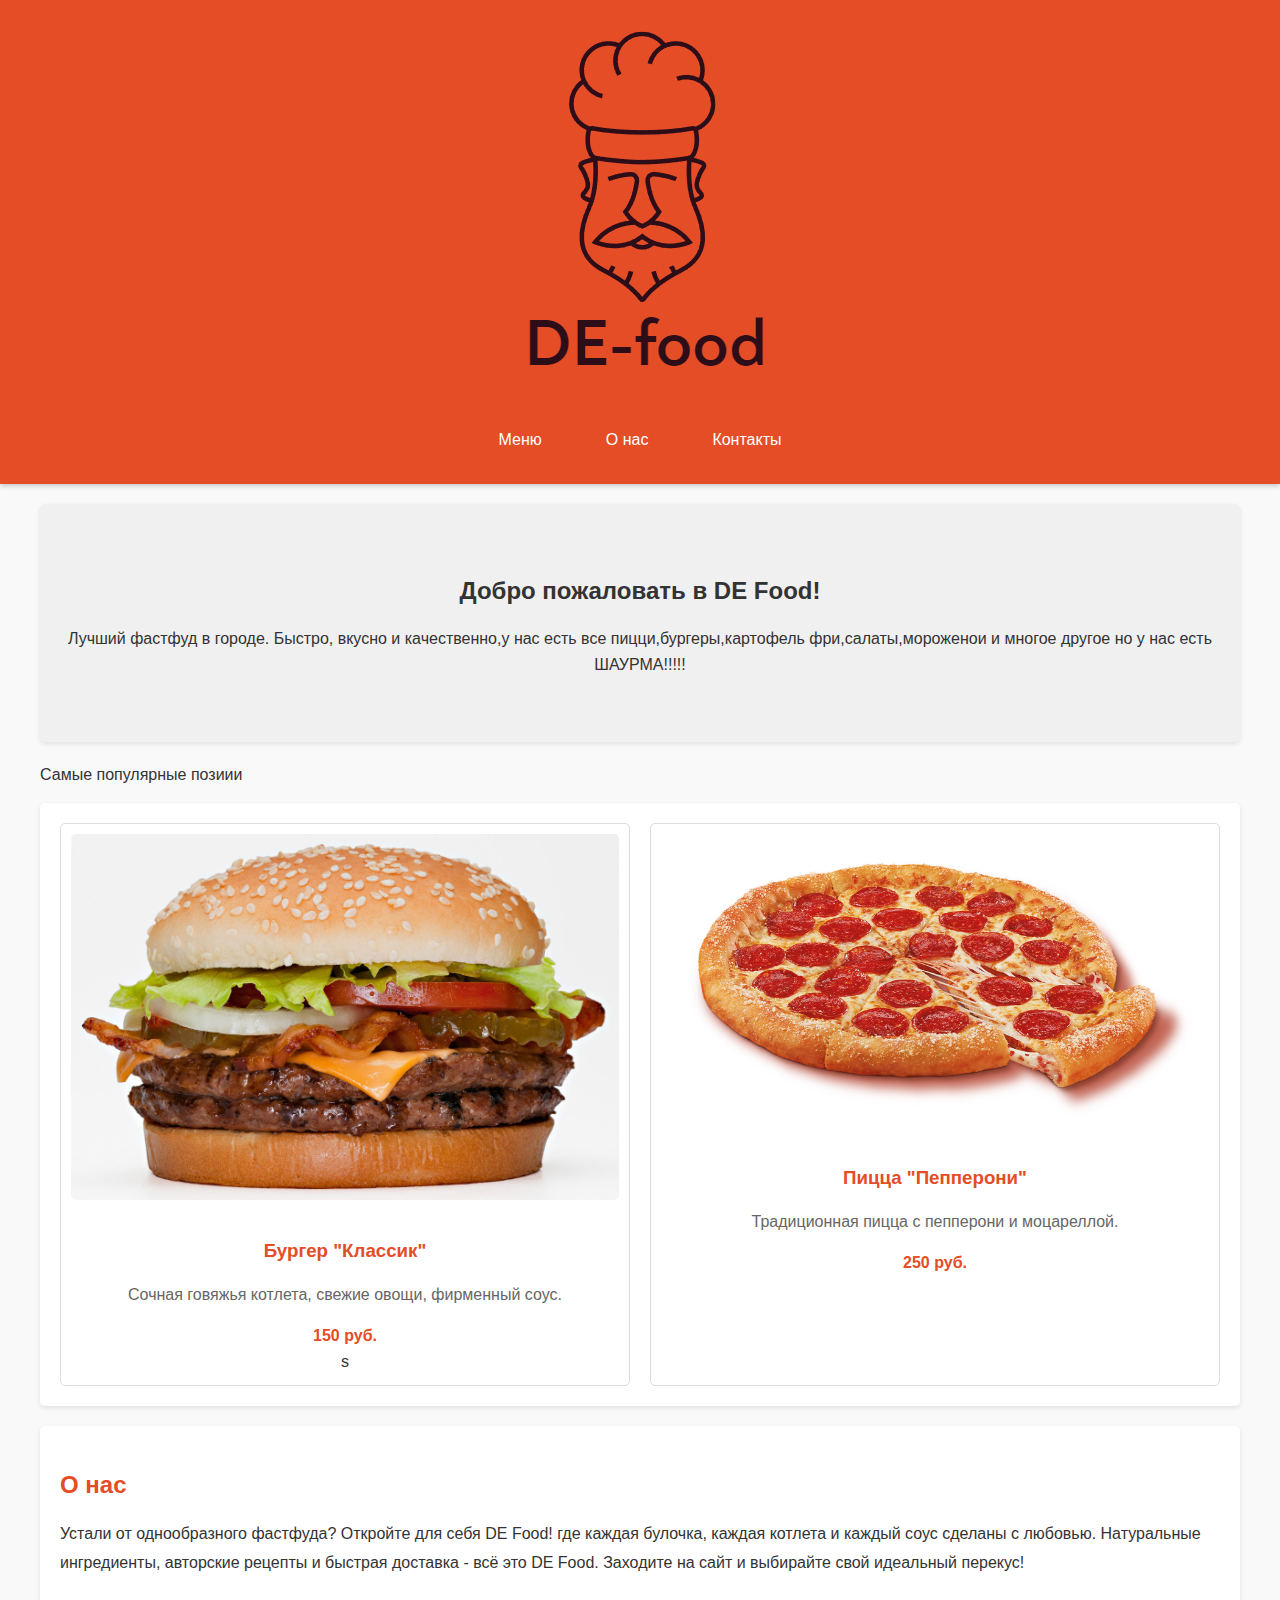
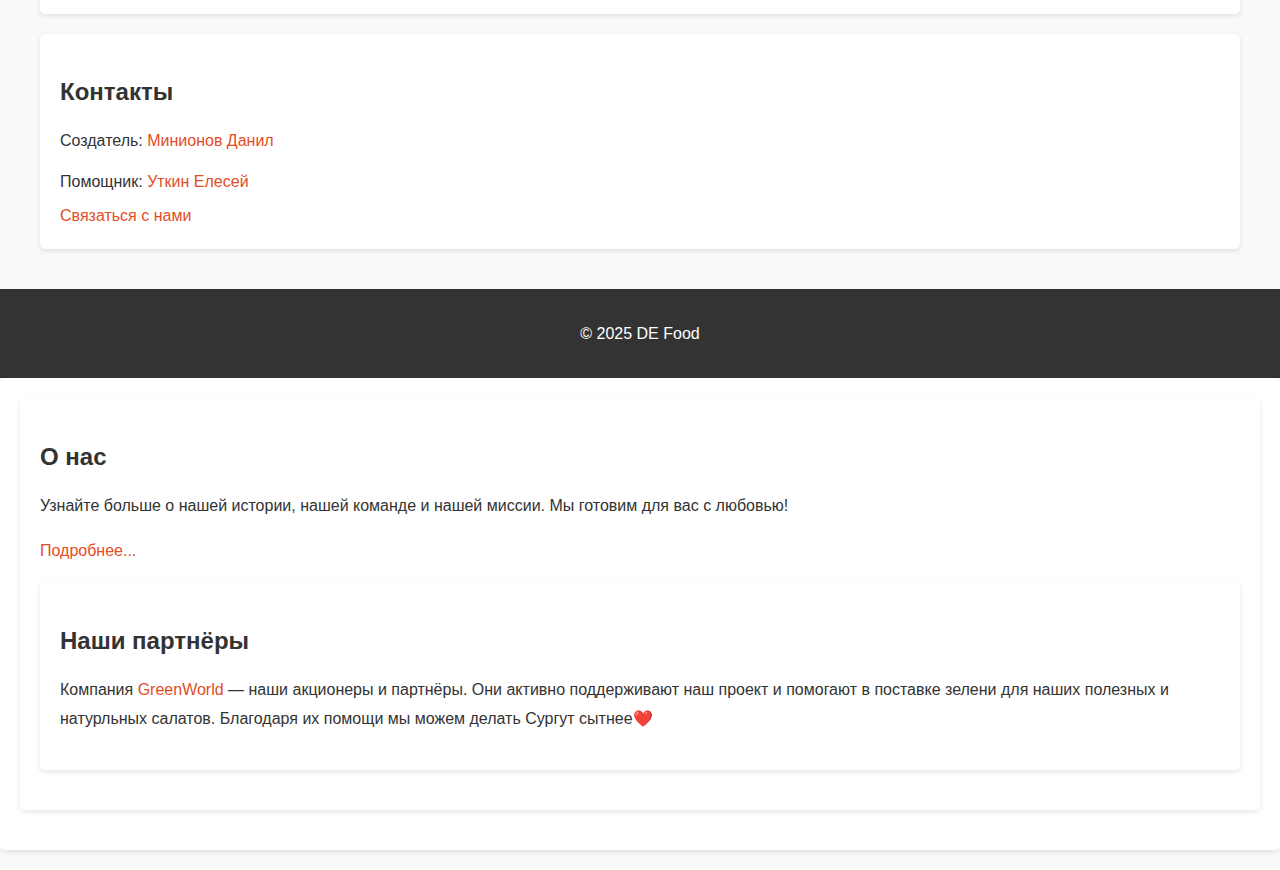
<file: index.html>
<!DOCTYPE html>
<html lang="ru">
<head>
    <meta charset="UTF-8">
    <meta name="viewport" content="width=device-width, initial-scale=1.0">
    <title>DE Food</title>
    <link rel="stylesheet" href="style.css">
    <link rel="icon" href="images/DE food.jpg" type="image/x-icon">
</head>
<body>
    <header>
        <a href="index.html"><img src="images/DE-food.png" alt="Логотип DE Food" class="logo"></a> <!-- Заменили h1 на img -->
        <nav>
            <ul>
                <li><a href="menu.html">Меню</a></li>
                <li><a href="about.html">О нас</a></li>
                <li><a href="contact.html">Контакты</a></li>
            </ul>
        </nav>
    </header>

    <main>
        <section id="hero">
            <h2>Добро пожаловать в DE Food!</h2>
            <p>Лучший фастфуд в городе. Быстро, вкусно и качественно,у нас есть все пицци,бургеры,картофель фри,салаты,мороженои и многое другое но у нас есть ШАУРМА!!!!!</p>
        </section>
            <p> Самые популярные позиии

        <section id="menu">
            <div class="menu-item">
     <a href="menu.html#burger-classic">
                <img src="images/burger-classic.jpg" alt="Бургер">
                <h3>Бургер "Классик"</h3>
                <p>Сочная говяжья котлета, свежие овощи, фирменный соус.</p>
                <span class="price">150 руб.</span>
             </a>s
            </div>
            <div class="menu-item">
    <a href="menu.html#peperoni">
        <img src="images/pizza.jpg" alt="Пицца Пепперони">
        <h3>Пицца "Пепперони"</h3>
        <p>Традиционная пицца с пепперони и моцареллой.</p>
        <span class="price">250 руб.</span>
    </a>
</div>
       <!-- Добавьте больше пунктов меню здесь -->
        </section>

        <section id="about">
            <h2><a href="about.html">О нас</a></h2>
            <p> Устали от однообразного фастфуда? Откройте для себя DE Food! где каждая булочка, каждая котлета и каждый соус сделаны с любовью. Натуральные ингредиенты, авторские рецепты и быстрая доставка - всё это DE Food. Заходите на сайт  и выбирайте свой идеальный перекус!</p>
        </section>

        <section id="contact">
            <h2>Контакты</h2>
            <p>Создатель: <a href="https://vk.com/minimenites" target="_blank">Минионов Данил</a></p>
            <p>Помощник: <a href="https://vk.com/anti_rock_star" target="_blank">Уткин Елесей</a></p>

             <a href="contact.html">Связаться с нами</a>
       </section>
    </main>

    <footer>
        <p>&copy; 2025 DE Food</p>
    </footer>
</body>
</html>
<section id="about">
        <section id="about">
            <h2>О нас</h2>
            <p>Узнайте больше о нашей истории, нашей команде и нашей миссии.  Мы готовим для вас с любовью!</p>
            <p><a href="about.html">Подробнее...</a></p>
<!-Секция о партнёрах->
        <section class="partners">
            <div class="container">
                <h2>Наши партнёры</h2>
                <p>
                    Компания <a href="https://antirockstar4.github.io/GreenWorld/index.html" target="_blank" class="partner-link">GreenWorld</a> — наши акционеры и партнёры. 
                    Они активно поддерживают наш проект и помогают в поставке зелени для наших полезных и натурльных салатов. 
                    Благодаря их помощи мы можем делать Сургут сытнее❤️
        </section>
    <!DOCTYPE html>
<html>
<head>
</file>
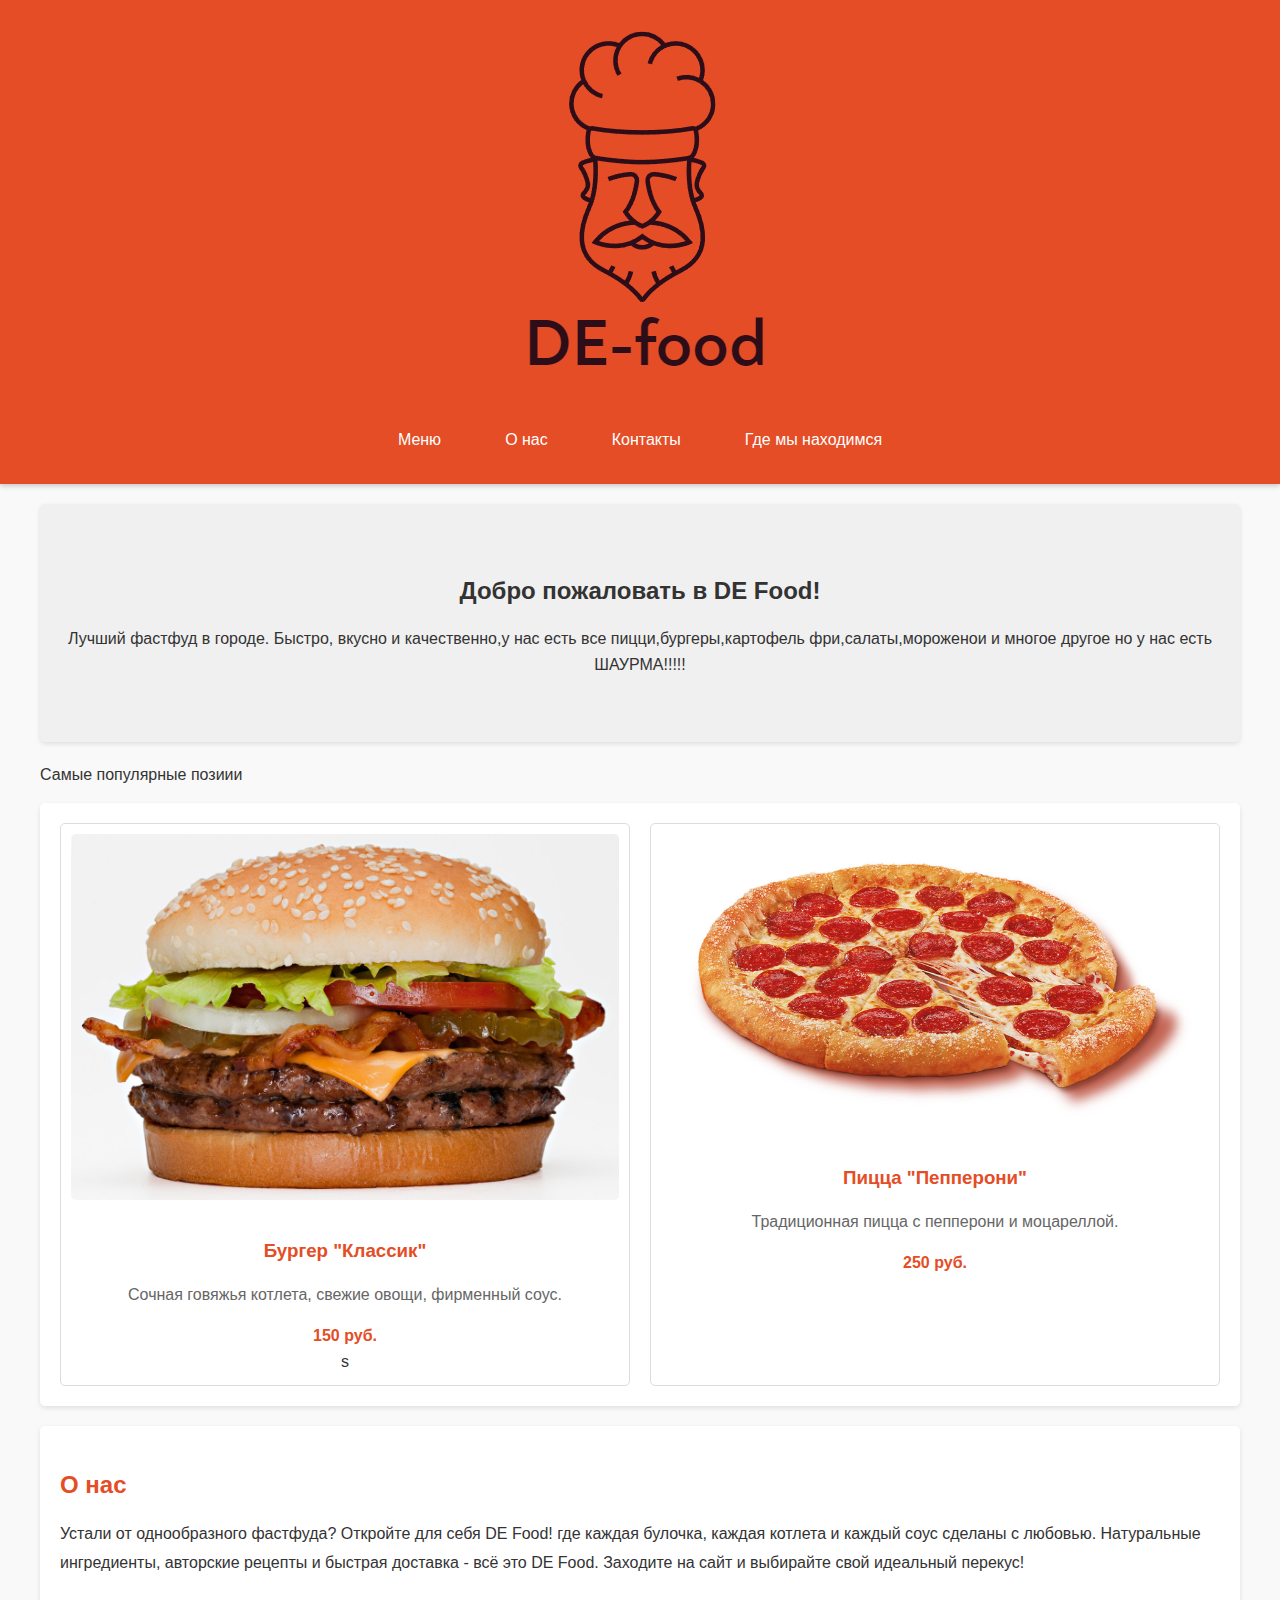
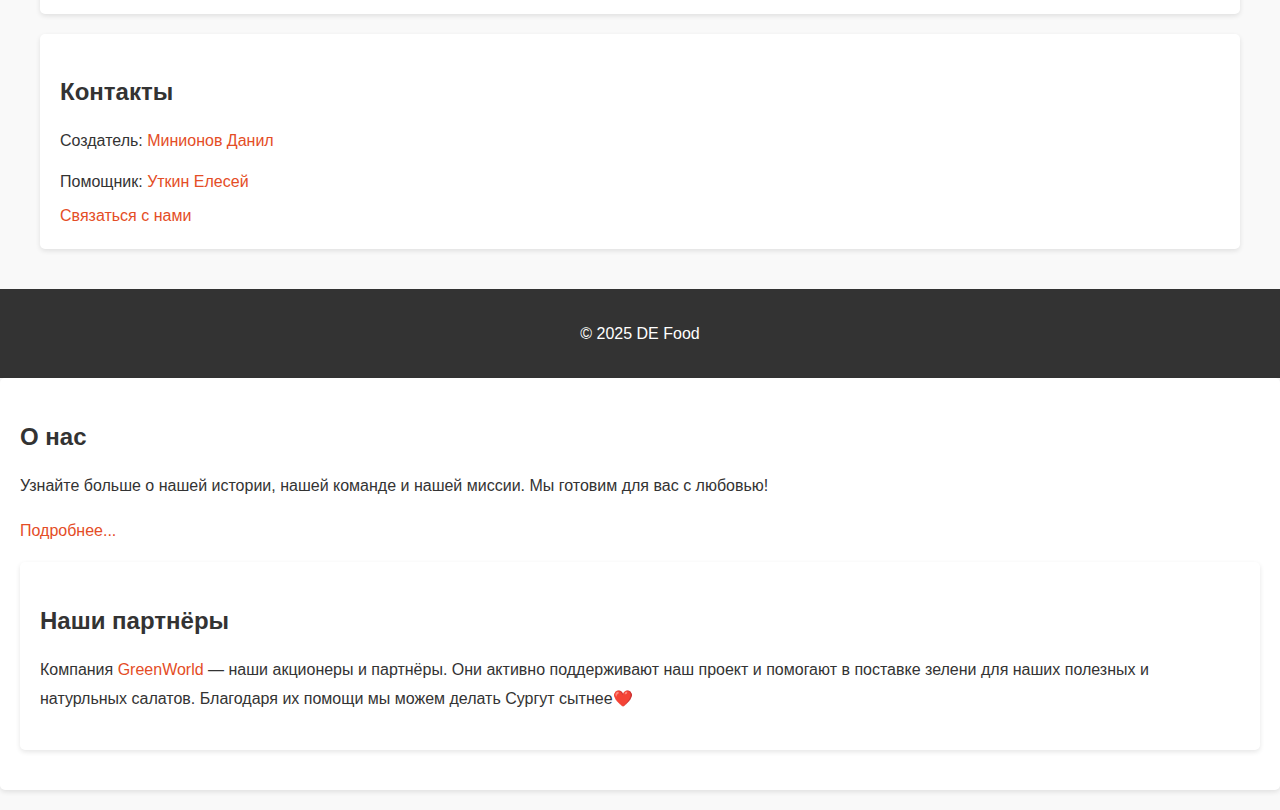
<file: de_food.github.io/index.html>
<!DOCTYPE html>
<html lang="ru">
<head>
    <meta charset="UTF-8">
    <meta name="viewport" content="width=device-width, initial-scale=1.0">
    <title>DE Food</title>
    <link rel="stylesheet" href="style.css">
    <link rel="icon" href="images/DE food.jpg" type="image/x-icon">
</head>
<body>
    <header>
        <a href="index.html"><img src="images/DE-food.png" alt="Логотип DE Food" class="logo"></a> <!-- Заменили h1 на img -->
        <nav>
            <ul>
                <li><a href="menu.html">Меню</a></li>
                <li><a href="about.html">О нас</a></li>
                <li><a href="contact.html">Контакты</a></li>
                <li><a href="location.html">Где мы находимся</a></li>
            </ul>
        </nav>
    </header>

    <main>
        <section id="hero">
            <h2>Добро пожаловать в DE Food!</h2>
            <p>Лучший фастфуд в городе. Быстро, вкусно и качественно,у нас есть все пицци,бургеры,картофель фри,салаты,мороженои и многое другое но у нас есть ШАУРМА!!!!!</p>
        </section>
            <p> Самые популярные позиии

        <section id="menu">
            <div class="menu-item">
     <a href="menu.html#burger-classic">
                <img src="images/burger-classic.jpg" alt="Бургер">
                <h3>Бургер "Классик"</h3>
                <p>Сочная говяжья котлета, свежие овощи, фирменный соус.</p>
                <span class="price">150 руб.</span>
             </a>s
            </div>
            <div class="menu-item">
    <a href="menu.html#peperoni">
        <img src="images/pizza.jpg" alt="Пицца Пепперони">
        <h3>Пицца "Пепперони"</h3>
        <p>Традиционная пицца с пепперони и моцареллой.</p>
        <span class="price">250 руб.</span>
    </a>
</div>
       <!-- Добавьте больше пунктов меню здесь -->
        </section>

        <section id="about">
            <h2><a href="about.html">О нас</a></h2>
            <p> Устали от однообразного фастфуда? Откройте для себя DE Food! где каждая булочка, каждая котлета и каждый соус сделаны с любовью. Натуральные ингредиенты, авторские рецепты и быстрая доставка - всё это DE Food. Заходите на сайт  и выбирайте свой идеальный перекус!</p>
        </section>

        <section id="contact">
            <h2>Контакты</h2>
            <p>Создатель: <a href="https://vk.com/minimenites" target="_blank">Минионов Данил</a></p>
            <p>Помощник: <a href="https://vk.com/anti_rock_star" target="_blank">Уткин Елесей</a></p>

             <a href="contact.html">Связаться с нами</a>
       </section>
    </main>

    <footer>
        <p>&copy; 2025 DE Food</p>
    </footer>
</body>
</html>
<section id="about">
            <h2>О нас</h2>
            <p>Узнайте больше о нашей истории, нашей команде и нашей миссии.  Мы готовим для вас с любовью!</p>
            <p><a href="about.html">Подробнее...</a></p>
<!-Секция о партнёрах->
        <section class="partners">
            <div class="container">
                <h2>Наши партнёры</h2>
                <p>
                    Компания <a href="https://antirockstar4.github.io/GreenWorld/index.html" target="_blank" class="partner-link">GreenWorld</a> — наши акционеры и партнёры. 
                    Они активно поддерживают наш проект и помогают в поставке зелени для наших полезных и натурльных салатов. 
                    Благодаря их помощи мы можем делать Сургут сытнее❤️
        </section>
    <!DOCTYPE html>
<html>
<head>
</file>
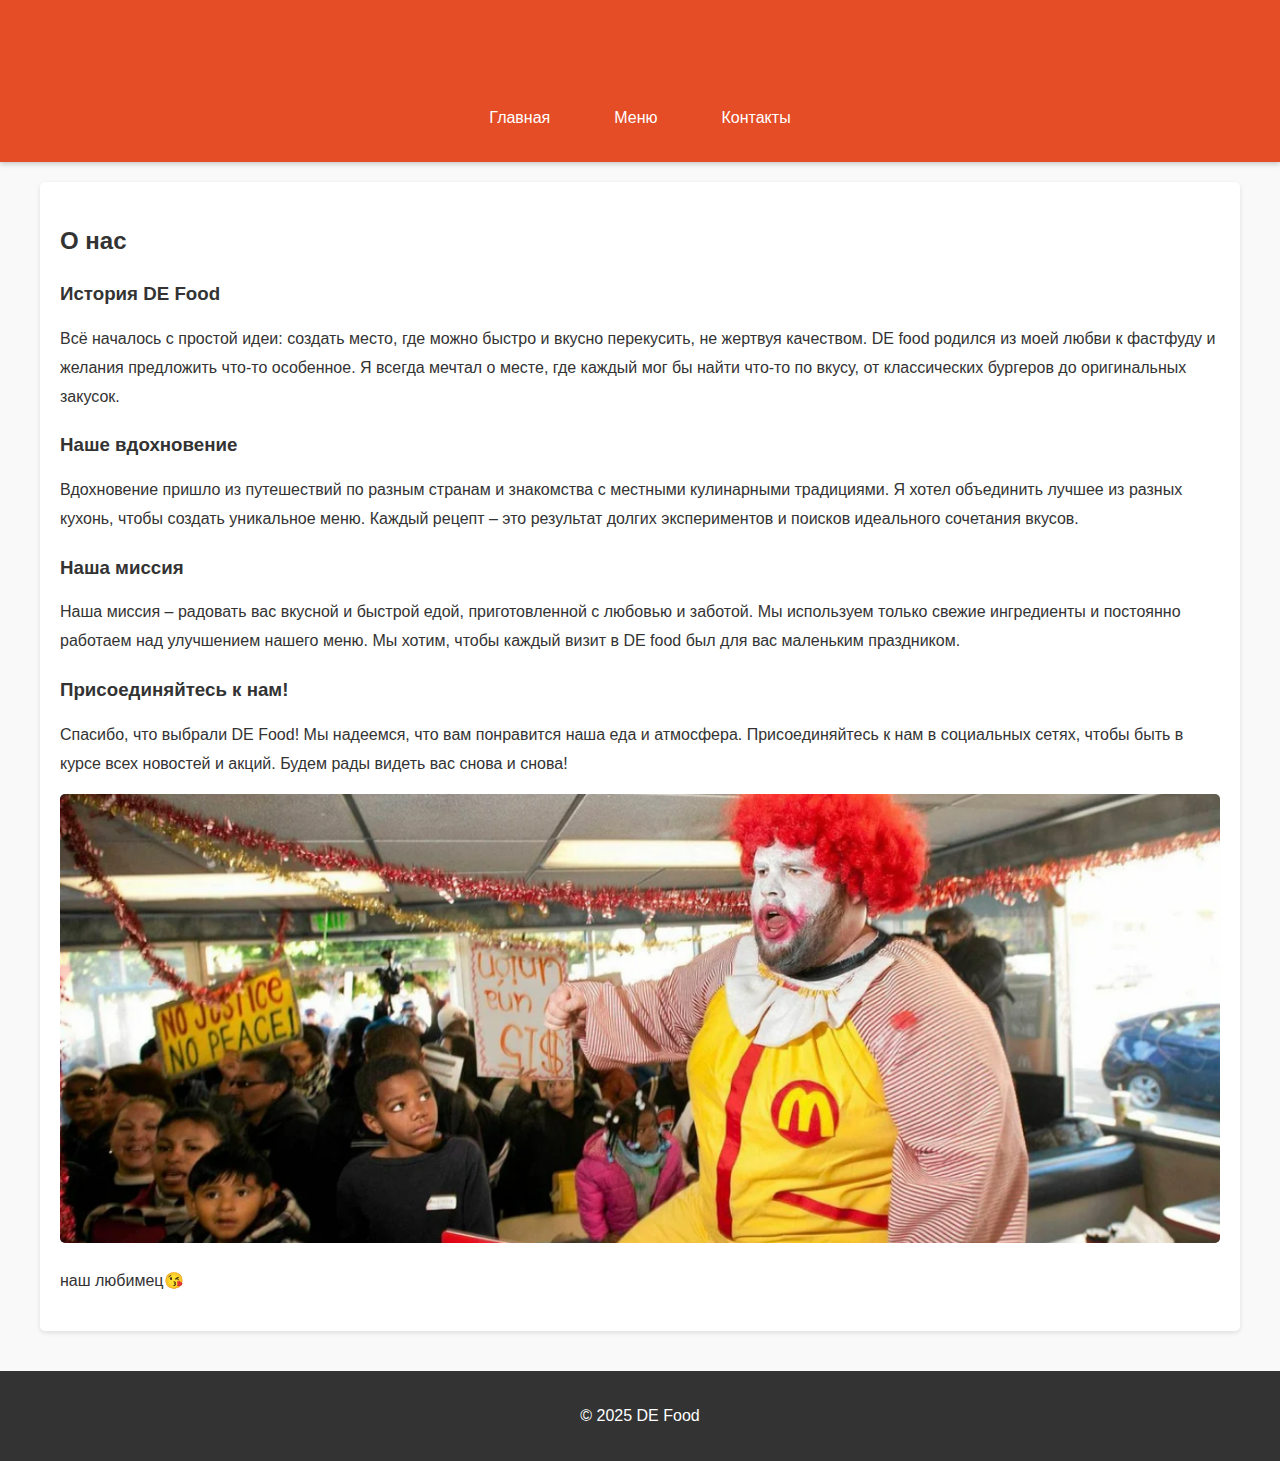
<file: about.html>
<!DOCTYPE html>
<html lang="ru">
<head>
    <meta charset="UTF-8">
    <meta name="viewport" content="width=device-width, initial-scale=1.0">
    <title>О нас -DE food</title>
    <link rel="stylesheet" href="style.css">
</head>
<body>
    <header>
        <h1><a href="index.html">DE food</a></h1>
        <nav>
            <ul>
                <li><a href="index.html">Главная</a></li>
                <li><a href="menu.html">Меню</a></li>
                <li><a href="contact.html">Контакты</a></li>
            </ul>
        </nav>
    </header>

    <main>
        <section id="about">
            <h2>О нас</h2>

            <h3>История DE Food</h3>
            <p>Всё началось с простой идеи: создать место, где можно быстро и вкусно перекусить, не жертвуя качеством. DE food родился из моей любви к фастфуду и желания предложить что-то особенное. Я всегда мечтал о месте, где каждый мог бы найти что-то по вкусу, от классических бургеров до оригинальных закусок.</p>

            <h3>Наше вдохновение</h3>
            <p>Вдохновение пришло из путешествий по разным странам и знакомства с местными кулинарными традициями. Я хотел объединить лучшее из разных кухонь, чтобы создать уникальное меню. Каждый рецепт – это результат долгих экспериментов и поисков идеального сочетания вкусов.</p>

            <h3>Наша миссия</h3>
            <p>Наша миссия – радовать вас вкусной и быстрой едой, приготовленной с любовью и заботой. Мы используем только свежие ингредиенты и постоянно работаем над улучшением нашего меню. Мы хотим, чтобы каждый визит в DE food был для вас маленьким праздником.</p>

            <h3>Присоединяйтесь к нам!</h3>
            <p>Спасибо, что выбрали DE Food! Мы надеемся, что вам понравится наша еда и атмосфера. Присоединяйтесь к нам в социальных сетях, чтобы быть в курсе всех новостей и акций. Будем рады видеть вас снова и снова!</p>

            <!-- Можно добавить изображения команды или процесса приготовления -->
            <img src="images/clown.jpg" alt="Наша команда">
            <p> наш любимец😘

        </section>
    </main>

    <footer>
        <p>&copy; 2025 DE Food</p>
    </footer>
</body>
</html>
</file>
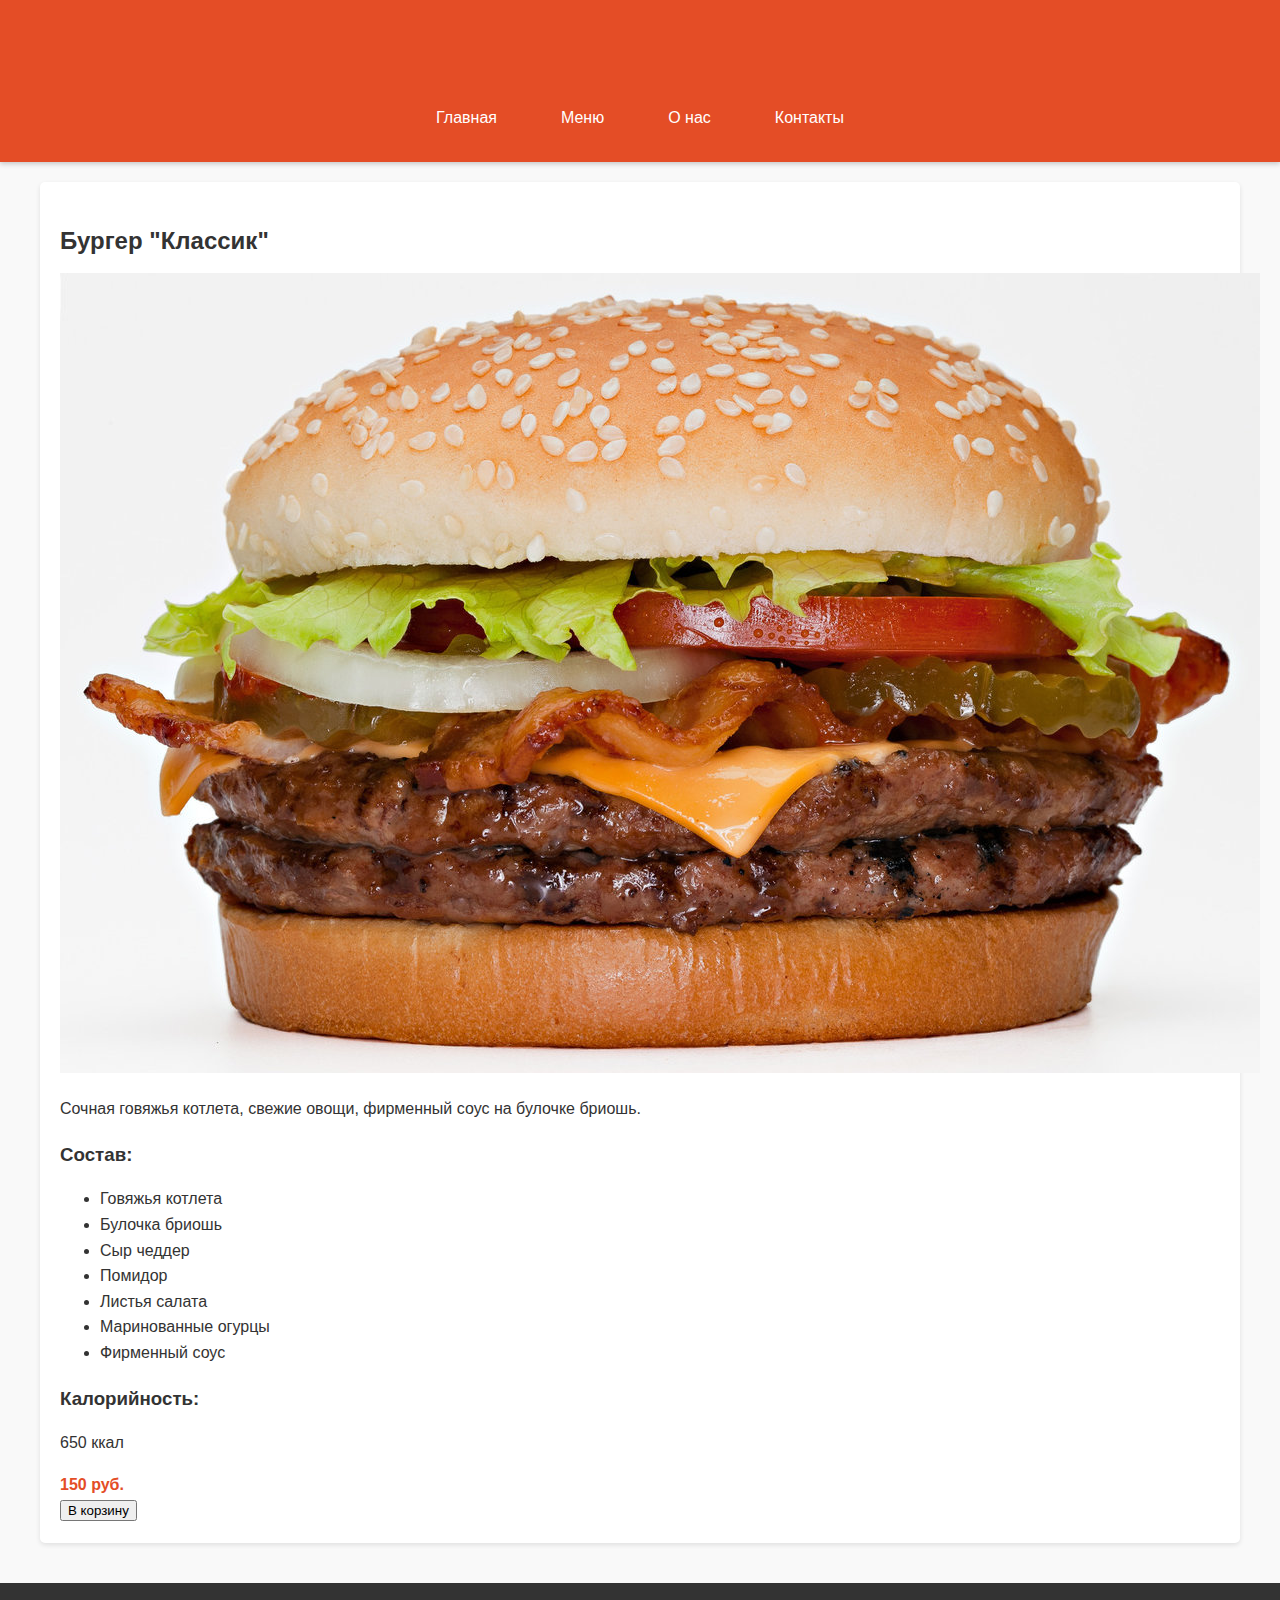
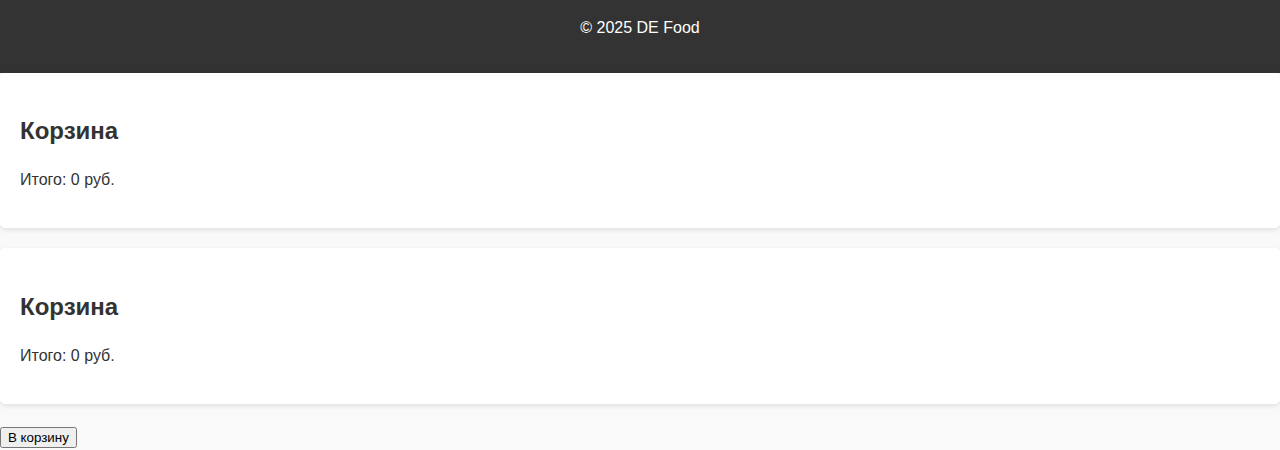
<file: burger-classic.html>
<!DOCTYPE html>
<html lang="ru">
<head>
    <meta charset="UTF-8">
    <meta name="viewport" content="width=device-width, initial-scale=1.0">
    <title>Бургер "Классик" - DE Food</title>
    <link rel="stylesheet" href="style.css">
</head>
<body>
    <header>
        <h1><a href="index.html">DE Food</a></h1>
        <nav>
            <ul>
                <li><a href="index.html">Главная</a></li>
                <li><a href="menu.html">Меню</a></li>
                <li><a href="about.html">О нас</a></li>
                <li><a href="contact.html">Контакты</a></li>
            </ul>
        </nav>
    </header>

    <main>
        <section id="product-details">
            <h2>Бургер "Классик"</h2>
            <img src="images/burger-classic.jpg" alt="Бургер Классик">
            <p>Сочная говяжья котлета, свежие овощи, фирменный соус на булочке бриошь.</p>
            <h3>Состав:</h3>
            <ul>
                <li>Говяжья котлета</li>
                <li>Булочка бриошь</li>
                <li>Сыр чеддер</li>
                <li>Помидор</li>
                <li>Листья салата</li>
                <li>Маринованные огурцы</li>
                <li>Фирменный соус</li>
            </ul>
            <h3>Калорийность:</h3>
            <p>650 ккал</p>
            <span class="price">150 руб.</span>
             <button class="add-to-cart" data-name="Бургер Классик" data-price="150">В корзину</button>
        </section>
    </main>

    <footer>
        <p>&copy; 2025 DE Food</p>
    </footer>
</body>
</html>
<!-- burger-classic.html (или в другом месте, где вы хотите отображать корзину) -->
<section id="cart">
    <h2>Корзина</h2>
    <ul id="cart-items">
        <!-- Здесь будут отображаться товары -->
    </ul>
    <p>Итого: <span id="cart-total">0</span> руб.</p>
</section>
<!-- burger-classic.html (или в другом месте, где вы хотите отображать корзину) -->
<section id="cart">
    <h2>Корзина</h2>
    <ul id="cart-items">
        <!-- Здесь будут отображаться товары -->
    </ul>
    <p>Итого: <span id="cart-total">0</span> руб.</p>
</section>
<!-- burger-classic.html -->
<button class="add-to-cart" data-name="Бургер Классик" data-price="150" onclick="addItemToCart(this.dataset.name, this.dataset.price)">В корзину</button>
</file>
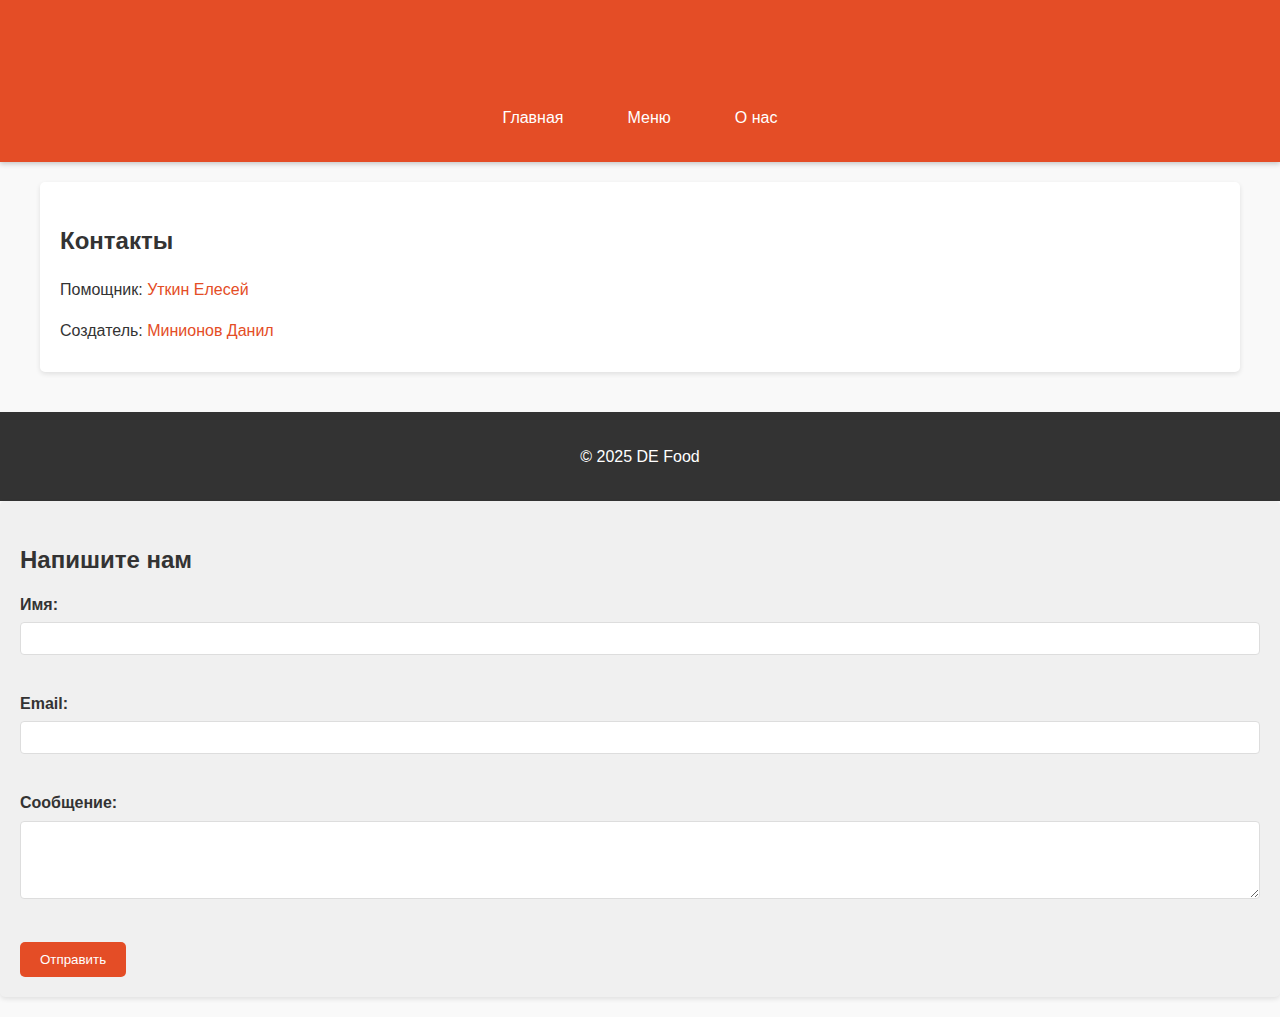
<file: contact.html>
<!DOCTYPE html>
<html lang="ru">
<head>
    <meta charset="UTF-8">
    <meta name="viewport" content="width=device-width, initial-scale=1.0">
    <title>Контакты - Фастфуд "DE-food"</title>
    <link rel="stylesheet" href="style.css">
</head>
<body>
    <header>
        <h1><a href="index.html">DE Food</a></h1>
        <nav>
            <ul>
                <li><a href="index.html">Главная</a></li>
                <li><a href="menu.html">Меню</a></li>
                <li><a href="about.html">О нас</a></li>
            </ul>
        </nav>
    </header>

    <main>
        <section id="contact">
            <h2>Контакты</h2>
            <p>Помощник: <a href="https://vk.com/anti_rock_star" target="_blank">Уткин Елесей</a></p>
            <p>Создатель: <a href="https://vk.com/minimenites" target="_blank">Минионов Данил</a></p>

        </section>
    </main>

    <footer>
        <p>&copy; 2025 DE Food</p>
    </footer>
</body>
</html>

<section id="contact-form">
  <h2>Напишите нам</h2>
  <form action="process_form.php" method="post">
    <label for="name">Имя:</label>
    <input type="text" id="name" name="name" required><br><br>

    <label for="email">Email:</label>
    <input type="email" id="email" name="email" required><br><br>

    <label for="message">Сообщение:</label>
    <textarea id="message" name="message" rows="4" required></textarea><br><br>

    <button type="submit">Отправить</button>
  </form>
</section>
</file>
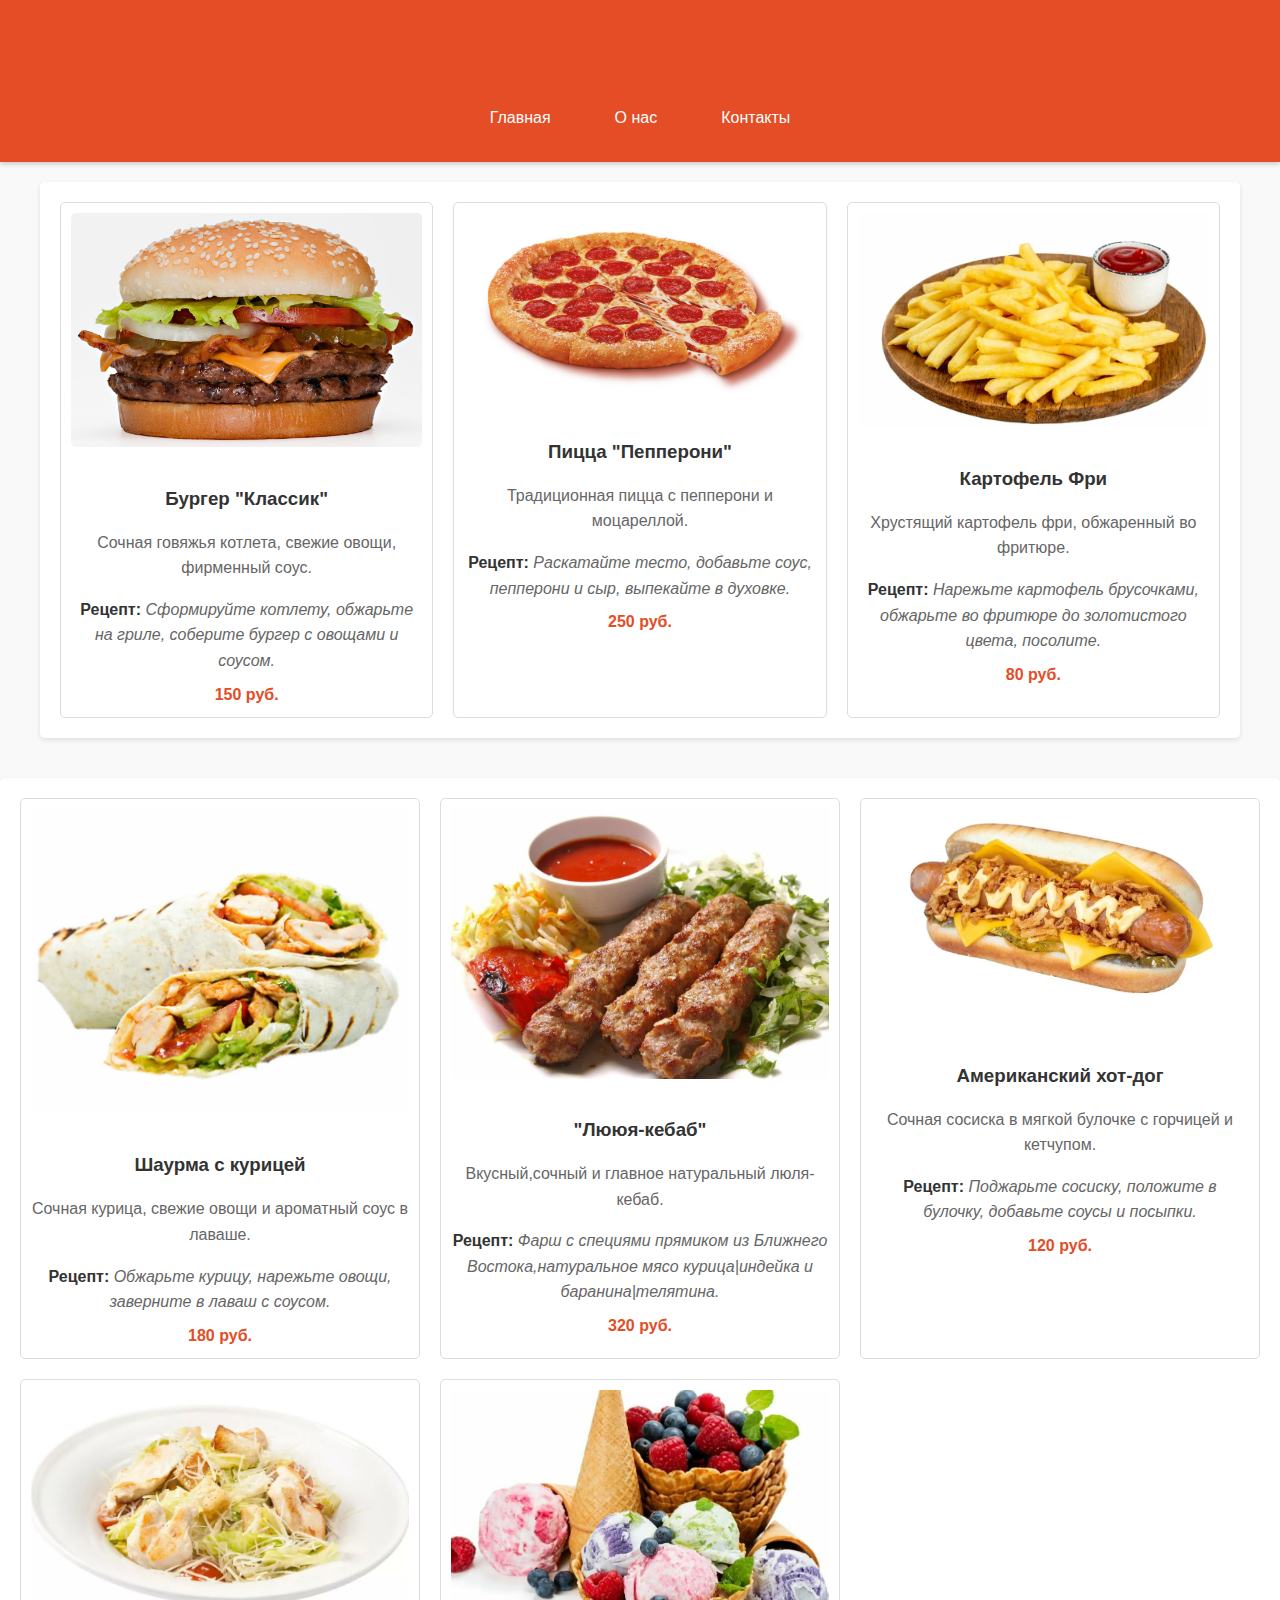
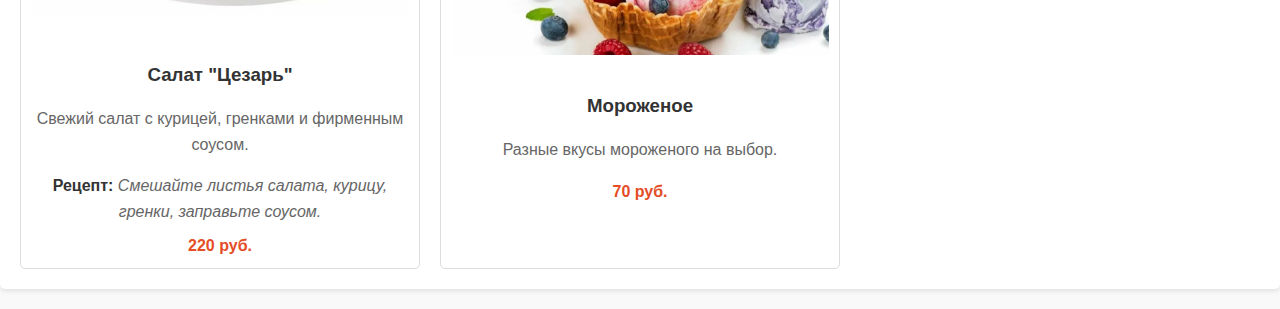
<file: menu.html>
<!DOCTYPE html>
<html lang="ru">
<head>
    <meta charset="UTF-8">
    <meta name="viewport" content="width=device-width, initial-scale=1.0">
    <title>Меню - "DE Food"</title>
    <link rel="stylesheet" href="style.css">
</head>
<body>
    <header>
        <h1><a href="index.html"> DE Food</a></h1>
        <nav>
            <ul>
                <li><a href="index.html">Главная</a></li>
                <li><a href="about.html">О нас</a></li>
                <li><a href="contact.html">Контакты</a></li>
            </ul>
        </nav>
    </header>

    <main>
        <section id="menu">

            <div class="menu-item">
                <img src="images/burger-classic.jpg" alt="Бургер Классик">
                <h3>Бургер "Классик"</h3>
                <p>Сочная говяжья котлета, свежие овощи, фирменный соус.</p>
                <p class="recipe"><b>Рецепт:</b> Сформируйте котлету, обжарьте на гриле, соберите бургер с овощами и соусом.</p>
                <span class="price">150 руб.</span>
            </div>

            <div class="menu-item" id="peperoni">
    <img src="images/pizza.jpg" alt="Пицца Пепперони">
    <h3>Пицца "Пепперони"</h3>
    <p>Традиционная пицца с пепперони и моцареллой.</p>
    <p class="recipe"><b>Рецепт:</b> Раскатайте тесто, добавьте соус, пепперони и сыр, выпекайте в духовке.</p>
    <span class="price">250 руб.</span>
</div>

            <div class="menu-item">
                <img src="images/Картофель Фри.jpg" alt="Картофель Фри">
                <h3>Картофель Фри</h3>
                <p>Хрустящий картофель фри, обжаренный во фритюре.</p>
                <p class="recipe"><b>Рецепт:</b> Нарежьте картофель брусочками, обжарьте во фритюре до золотистого цвета, посолите.</p>
                <span class="price">80 руб.</span>
            </div>
        </section>
    </main>

    </footer>
</body>
</html>
<section id="menu">

    <!-- Уже существующие пункты меню -->

    <div class="menu-item">
        <img src="images/shawarma.jpg" alt="Шаурма с курицей">
        <h3>Шаурма с курицей</h3>
        <p>Сочная курица, свежие овощи и ароматный соус в лаваше.</p>
        <p class="recipe"><b>Рецепт:</b> Обжарьте курицу, нарежьте овощи, заверните в лаваш с соусом.</p>
        <span class="price">180 руб.</span>
    </div>

   <div class="menu-item">
        <img src="images/lula-kebab.jpg" alt="Люля-кебаб">
        <h3> "Лююя-кебаб"</h3>
        <p>Вкусный,сочный и главное натуральный люля-кебаб.</p>
        <p class="recipe"><b>Рецепт:</b> Фарш с специями прямиком из Ближнего Востока,натуральное мясо курица|индейка и баранина|телятина.</p>   
        <span class="price">320 руб.</span>
     </div>


    <div class="menu-item">
        <img src="images/hotdog.jpg" alt="Американский хот-дог">
        <h3>Американский хот-дог</h3>
        <p>Сочная сосиска в мягкой булочке с горчицей и кетчупом.</p>
        <p class="recipe"><b>Рецепт:</b> Поджарьте сосиску, положите в булочку, добавьте соусы и посыпки.</p>
        <span class="price">120 руб.</span>
    </div>

    <div class="menu-item">
        <img src="images/caesar-salad.jpg" alt="Салат Цезарь">
        <h3>Салат "Цезарь"</h3>
        <p>Свежий салат с курицей, гренками и фирменным соусом.</p>
        <p class="recipe"><b>Рецепт:</b> Смешайте листья салата, курицу, гренки, заправьте соусом.</p>
        <span class="price">220 руб.</span>
    </div>

    <div class="menu-item">
        <img src="images/ice-cream.jpg" alt="Мороженое">
        <h3>Мороженое</h3>
        <p>Разные вкусы мороженого на выбор.</p>
        <span class="price">70 руб.</span>
    </div>

    <!-- Добавьте больше пунктов меню здесь -->
</file>
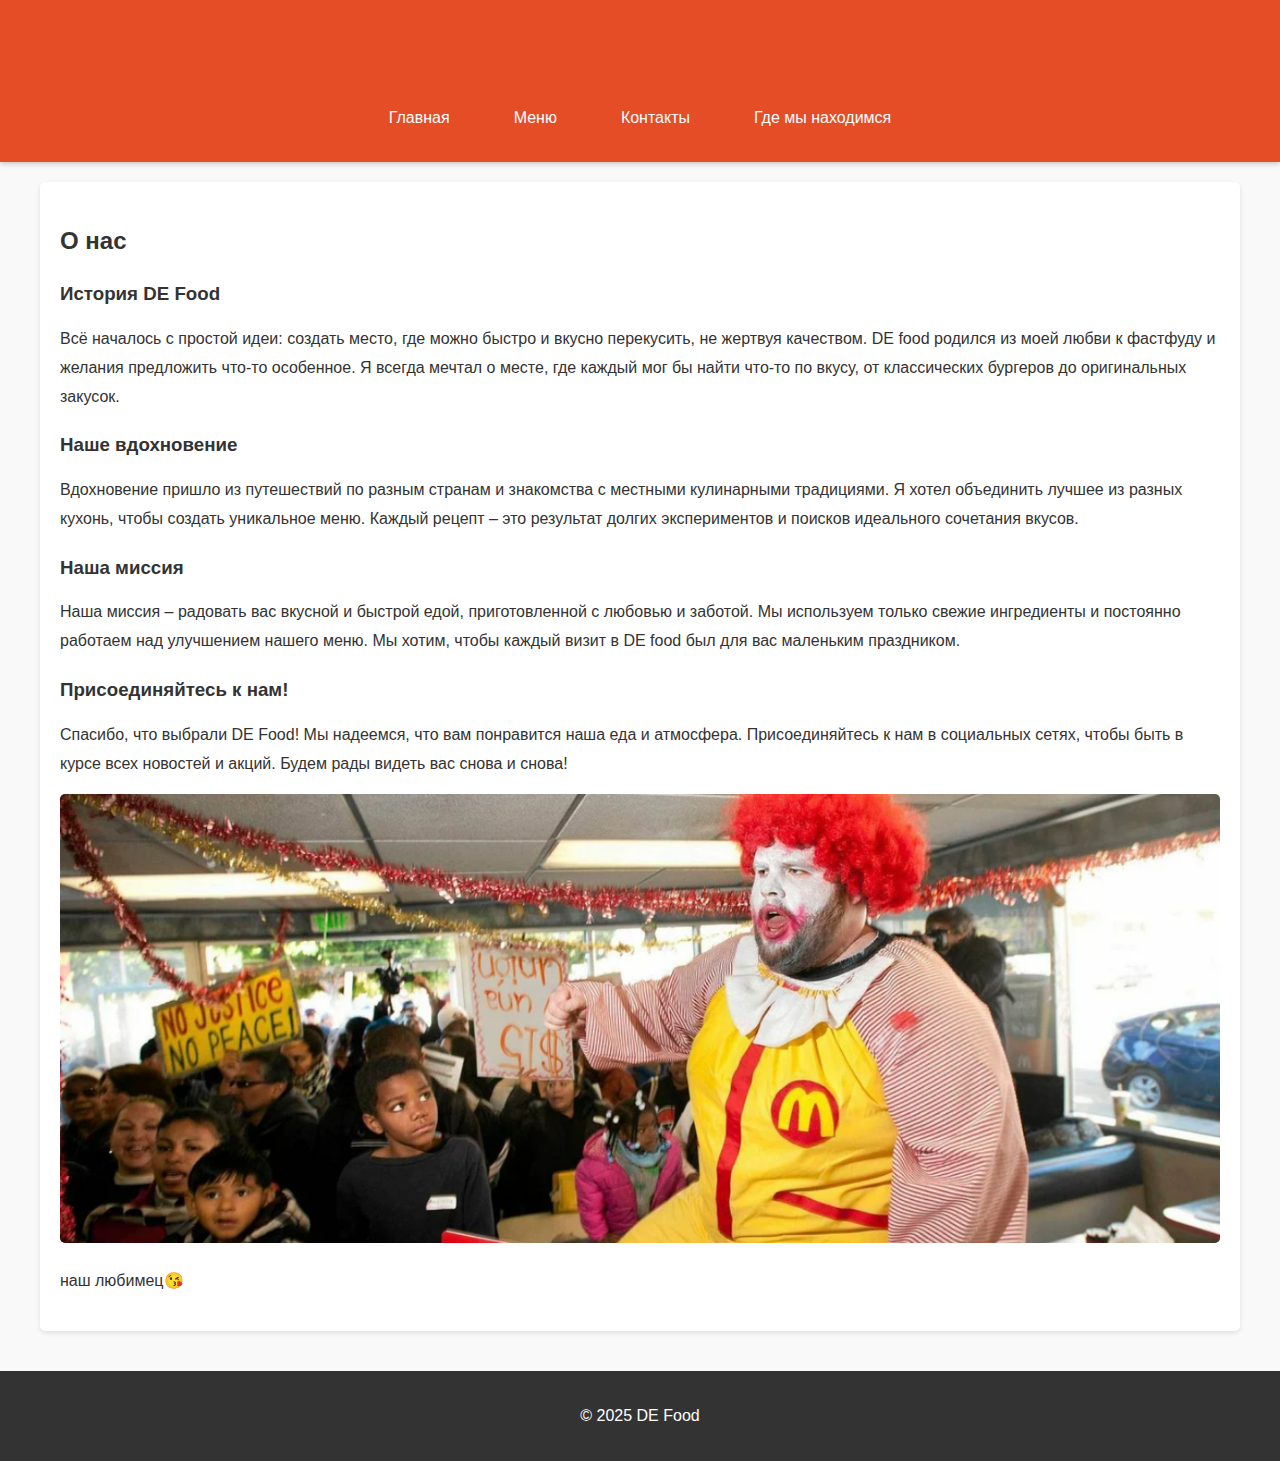
<file: de_food.github.io/about.html>
<!DOCTYPE html>
<html lang="ru">
<head>
    <meta charset="UTF-8">
    <meta name="viewport" content="width=device-width, initial-scale=1.0">
    <title>О нас -DE food</title>
    <link rel="stylesheet" href="style.css">
</head>
<body>
    <header>
        <h1><a href="index.html">DE food</a></h1>
        <nav>
            <ul>
                <li><a href="index.html">Главная</a></li>
                <li><a href="menu.html">Меню</a></li>
                <li><a href="contact.html">Контакты</a></li>
                <li><a href="location.html">Где мы находимся</a></li>
            </ul>
        </nav>
    </header>

    <main>
        <section id="about">
            <h2>О нас</h2>

            <h3>История DE Food</h3>
            <p>Всё началось с простой идеи: создать место, где можно быстро и вкусно перекусить, не жертвуя качеством. DE food родился из моей любви к фастфуду и желания предложить что-то особенное. Я всегда мечтал о месте, где каждый мог бы найти что-то по вкусу, от классических бургеров до оригинальных закусок.</p>

            <h3>Наше вдохновение</h3>
            <p>Вдохновение пришло из путешествий по разным странам и знакомства с местными кулинарными традициями. Я хотел объединить лучшее из разных кухонь, чтобы создать уникальное меню. Каждый рецепт – это результат долгих экспериментов и поисков идеального сочетания вкусов.</p>

            <h3>Наша миссия</h3>
            <p>Наша миссия – радовать вас вкусной и быстрой едой, приготовленной с любовью и заботой. Мы используем только свежие ингредиенты и постоянно работаем над улучшением нашего меню. Мы хотим, чтобы каждый визит в DE food был для вас маленьким праздником.</p>

            <h3>Присоединяйтесь к нам!</h3>
            <p>Спасибо, что выбрали DE Food! Мы надеемся, что вам понравится наша еда и атмосфера. Присоединяйтесь к нам в социальных сетях, чтобы быть в курсе всех новостей и акций. Будем рады видеть вас снова и снова!</p>

            <!-- Можно добавить изображения команды или процесса приготовления -->
            <img src="images/clown.jpg" alt="Наша команда">
            <p> наш любимец😘

        </section>
    </main>

    <footer>
        <p>&copy; 2025 DE Food</p>
    </footer>
</body>
</html>
</file>
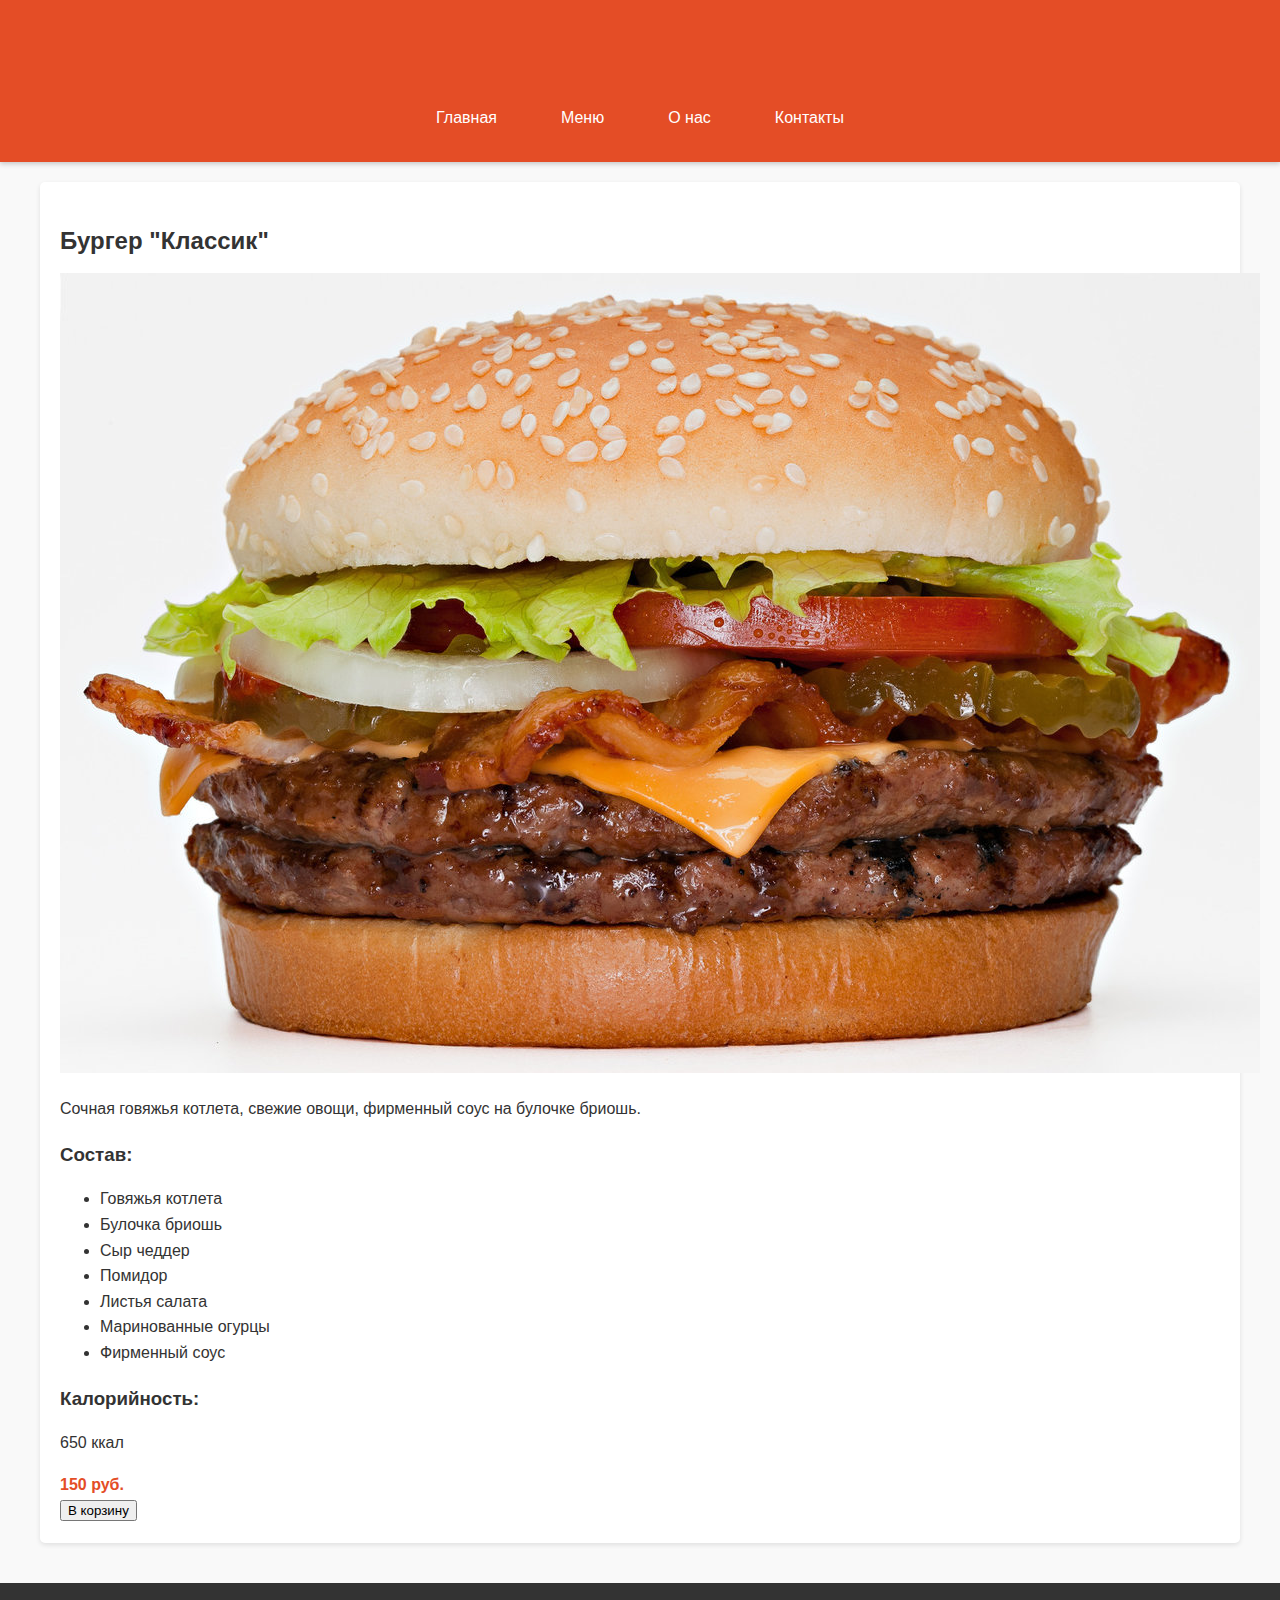
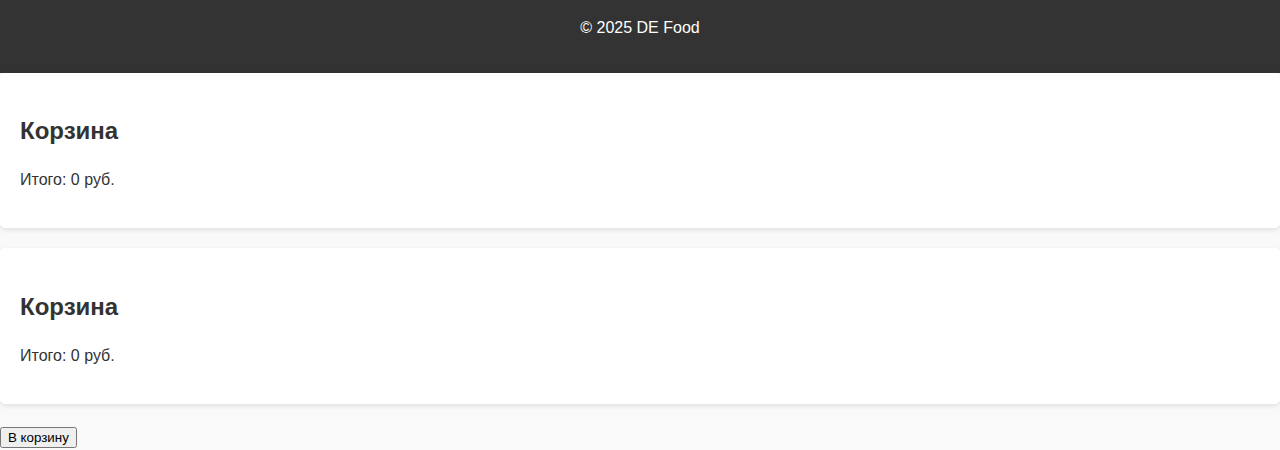
<file: de_food.github.io/burger-classic.html>
<!DOCTYPE html>
<html lang="ru">
<head>
    <meta charset="UTF-8">
    <meta name="viewport" content="width=device-width, initial-scale=1.0">
    <title>Бургер "Классик" - DE Food</title>
    <link rel="stylesheet" href="style.css">
</head>
<body>
    <header>
        <h1><a href="index.html">DE Food</a></h1>
        <nav>
            <ul>
                <li><a href="index.html">Главная</a></li>
                <li><a href="menu.html">Меню</a></li>
                <li><a href="about.html">О нас</a></li>
                <li><a href="contact.html">Контакты</a></li>
            </ul>
        </nav>
    </header>

    <main>
        <section id="product-details">
            <h2>Бургер "Классик"</h2>
            <img src="images/burger-classic.jpg" alt="Бургер Классик">
            <p>Сочная говяжья котлета, свежие овощи, фирменный соус на булочке бриошь.</p>
            <h3>Состав:</h3>
            <ul>
                <li>Говяжья котлета</li>
                <li>Булочка бриошь</li>
                <li>Сыр чеддер</li>
                <li>Помидор</li>
                <li>Листья салата</li>
                <li>Маринованные огурцы</li>
                <li>Фирменный соус</li>
            </ul>
            <h3>Калорийность:</h3>
            <p>650 ккал</p>
            <span class="price">150 руб.</span>
             <button class="add-to-cart" data-name="Бургер Классик" data-price="150">В корзину</button>
        </section>
    </main>

    <footer>
        <p>&copy; 2025 DE Food</p>
    </footer>
</body>
</html>
<!-- burger-classic.html (или в другом месте, где вы хотите отображать корзину) -->
<section id="cart">
    <h2>Корзина</h2>
    <ul id="cart-items">
        <!-- Здесь будут отображаться товары -->
    </ul>
    <p>Итого: <span id="cart-total">0</span> руб.</p>
</section>
<!-- burger-classic.html (или в другом месте, где вы хотите отображать корзину) -->
<section id="cart">
    <h2>Корзина</h2>
    <ul id="cart-items">
        <!-- Здесь будут отображаться товары -->
    </ul>
    <p>Итого: <span id="cart-total">0</span> руб.</p>
</section>
<!-- burger-classic.html -->
<button class="add-to-cart" data-name="Бургер Классик" data-price="150" onclick="addItemToCart(this.dataset.name, this.dataset.price)">В корзину</button>
</file>
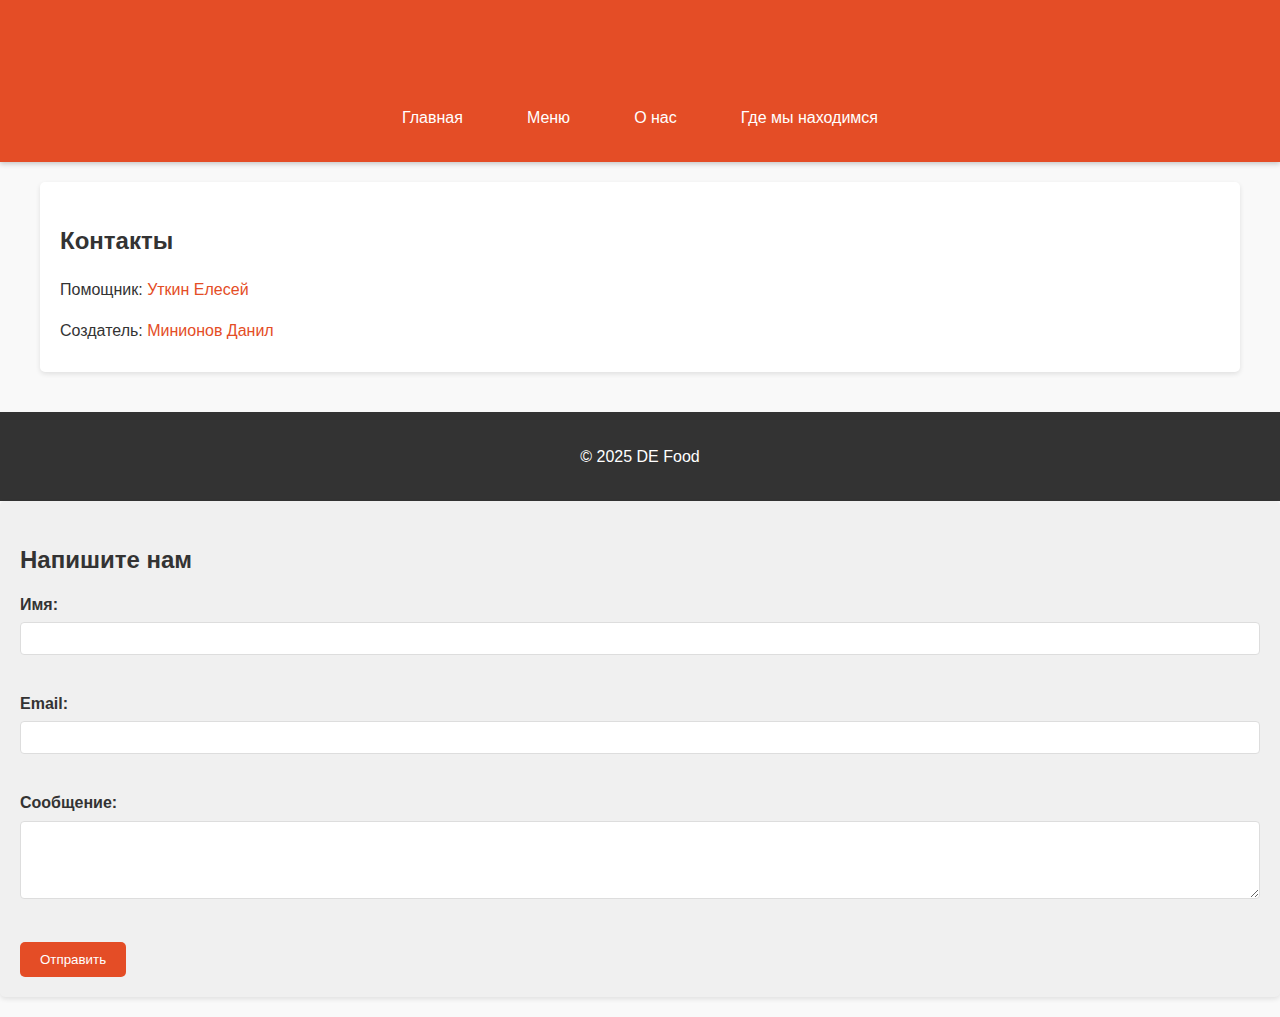
<file: de_food.github.io/contact.html>
<!DOCTYPE html>
<html lang="ru">
<head>
    <meta charset="UTF-8">
    <meta name="viewport" content="width=device-width, initial-scale=1.0">
    <title>Контакты - Фастфуд "DE-food"</title>
    <link rel="stylesheet" href="style.css">
</head>
<body>
    <header>
        <h1><a href="index.html">DE Food</a></h1>
        <nav>
            <ul>
                <li><a href="index.html">Главная</a></li>
                <li><a href="menu.html">Меню</a></li>
                <li><a href="about.html">О нас</a></li>
                <li><a href="location.html">Где мы находимся</a></li>
            </ul>
        </nav>
    </header>

    <main>
        <section id="contact">
            <h2>Контакты</h2>
            <p>Помощник: <a href="https://vk.com/anti_rock_star" target="_blank">Уткин Елесей</a></p>
            <p>Создатель: <a href="https://vk.com/minimenites" target="_blank">Минионов Данил</a></p>

        </section>
    </main>

    <footer>
        <p>&copy; 2025 DE Food</p>
    </footer>
</body>
</html>

<section id="contact-form">
  <h2>Напишите нам</h2>
  <form action="process_form.php" method="post">
    <label for="name">Имя:</label>
    <input type="text" id="name" name="name" required><br><br>

    <label for="email">Email:</label>
    <input type="email" id="email" name="email" required><br><br>

    <label for="message">Сообщение:</label>
    <textarea id="message" name="message" rows="4" required></textarea><br><br>

    <button type="submit">Отправить</button>
  </form>
</section>
</file>
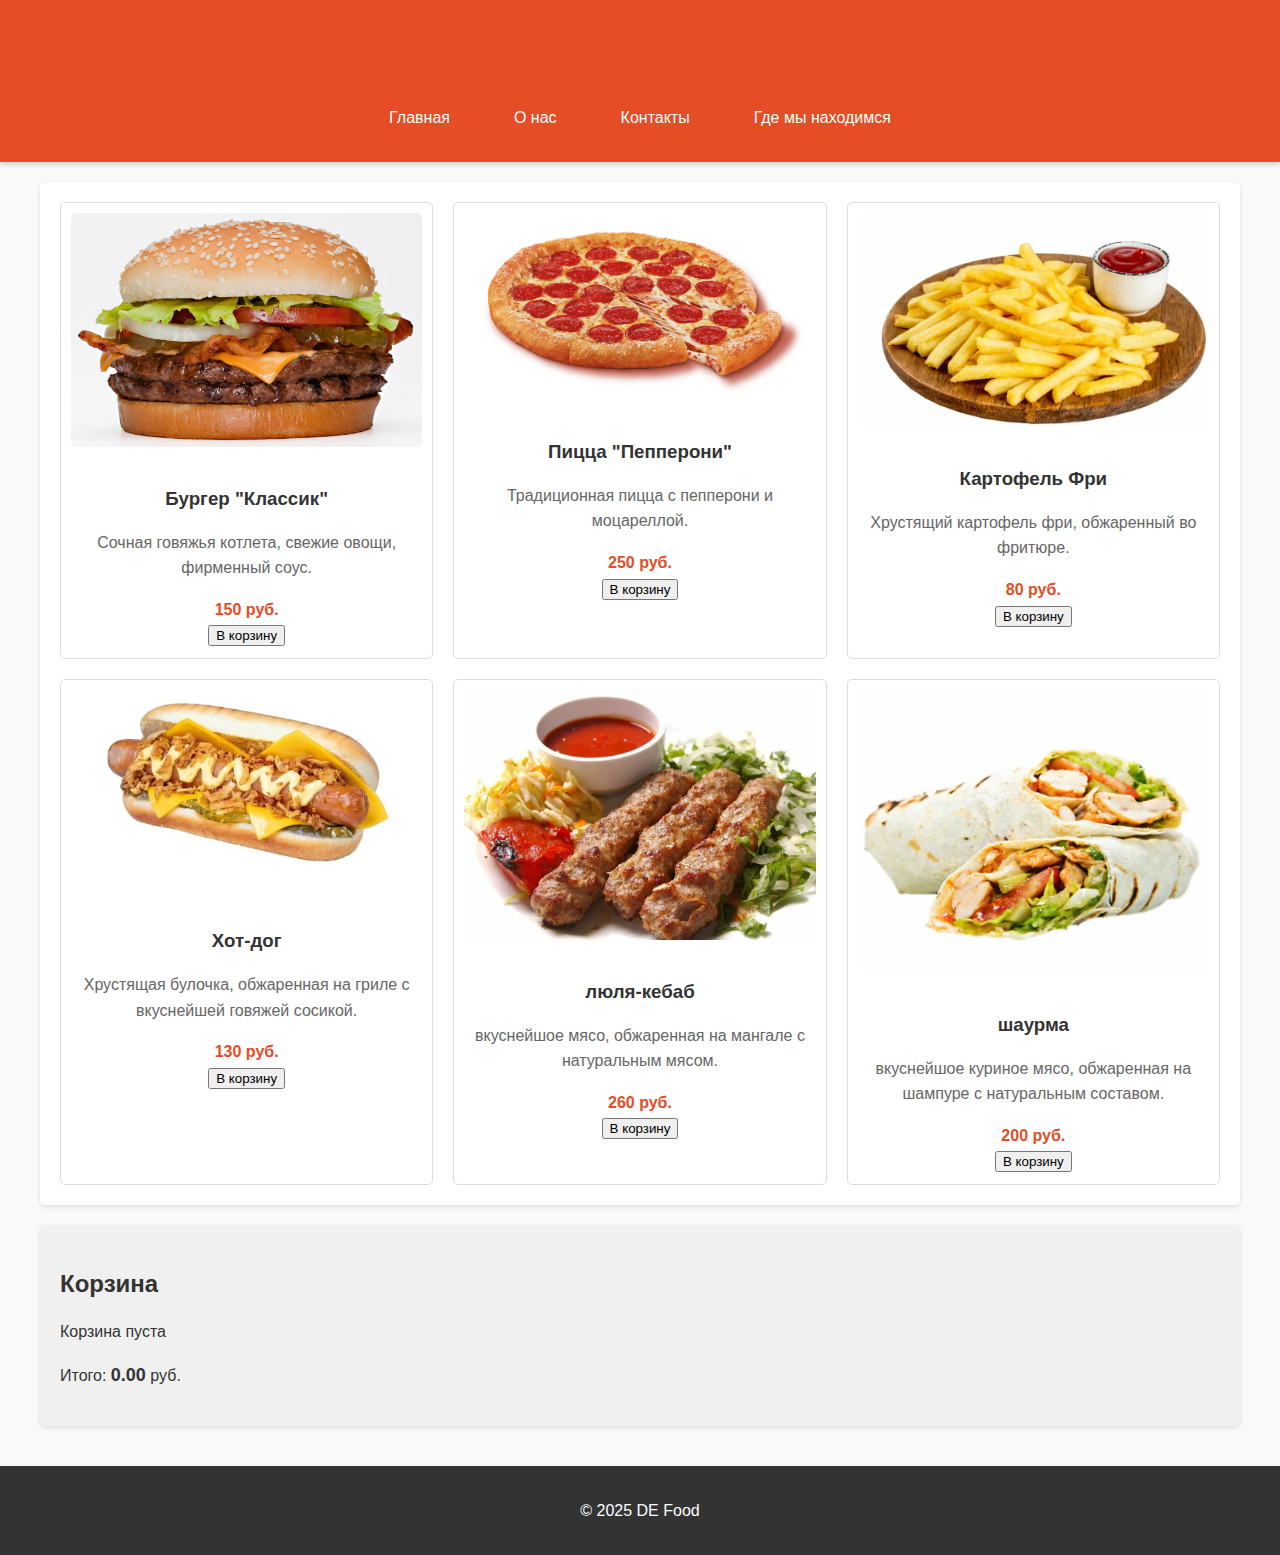
<file: de_food.github.io/menu.html>
<!DOCTYPE html>
<html lang="ru">
<head>
    <meta charset="UTF-8">
    <meta name="viewport" content="width=device-width, initial-scale=1.0">
    <title>Меню - DE Food</title>
    <link rel="stylesheet" href="style.css">
    <link rel="stylesheet" href="cart.css"> <!-- Подключаем cart.css -->
</head>
<body>
    <header>
        <h1><a href="index.html">DE Food</a></h1>
        <nav>
            <ul>
                <li><a href="index.html">Главная</a></li>
                <li><a href="about.html">О нас</a></li>
                <li><a href="contact.html">Контакты</a></li>
                <li><a href="location.html">Где мы находимся</a></li>
            </ul>
        </nav>
    </header>

    <main>
        <section id="menu">
            <div class="menu-item">
                <img src="images/burger-classic.jpg" alt="Бургер Классик">
                <h3>Бургер "Классик"</h3>
                <p>Сочная говяжья котлета, свежие овощи, фирменный соус.</p>
                <span class="price">150 руб.</span>
                <button class="add-to-cart" data-id="1" data-name="Бургер Классик" data-price="150">В корзину</button>
            </div>

            <div class="menu-item">
                <img src="images/pizza.jpg" alt="Пицца Пепперони">
                <h3>Пицца "Пепперони"</h3>
                <p>Традиционная пицца с пепперони и моцареллой.</p>
                <span class="price">250 руб.</span>
                <button class="add-to-cart" data-id="2" data-name="Пицца Пепперони" data-price="250">В корзину</button>
            </div>

            <div class="menu-item">
                <img src="images/Картофель Фри.jpg" alt="Картофель Фри">
                <h3>Картофель Фри</h3>
                <p>Хрустящий картофель фри, обжаренный во фритюре.</p>
                <span class="price">80 руб.</span>
                <button class="add-to-cart" data-id="6" data-name="Картофель Фри" data-price="80">В корзину</button>
            </div>

           <div class="menu-item">
                <img src="images/hotdog.jpg" alt="Хот-дог">
                <h3>Хот-дог</h3>
                <p>Хрустящая булочка, обжаренная на гриле с вкуснейшей говяжей сосикой.</p>
                <span class="price">130 руб.</span>
                <button class="add-to-cart" data-id="4" data-name="Хот-дог" data-price="130">В корзину</button>
           </div>

           <div class="menu-item">
                <img src="images/lula-kebab.jpg" alt="люля-кебаб">
                <h3>люля-кебаб</h3>
                <p>вкуснейшое мясо, обжаренная на мангале с натуральным мясом.</p>
                <span class="price">260 руб.</span>
                <button class="add-to-cart" data-id="5" data-name="люля-кебаб" data-price="260">В корзину</button>

            </div>

           <div class="menu-item">
                <img src="images/shawarma.jpg" alt="шаурма">
                <h3>шаурма</h3>
                <p>вкуснейшое куриное мясо, обжаренная на шампуре с натуральным составом.</p>
                <span class="price">200 руб.</span>
                <button class="add-to-cart" data-id="7" data-name="шаурма" data-price="200">В корзину</button>

            </div>


            <!-- Добавьте больше пунктов меню здесь -->

        </section>

        <section id="cart">
            <h2>Корзина</h2>
            <ul id="cart-items">
                <!-- Здесь будут отображаться товары -->
            </ul>
            <p>Итого: <span id="cart-total">0.00</span> руб.</p>
            <button id="checkout-button">Оформить заказ</button>
        </section>
    </main>

    <footer>
        <p>&copy; 2025 DE Food</p>
    </footer>

    <script src="cart.js"></script> <!-- Подключаем cart.js -->
</body>
</html>
</file>
<file: style.css>
/* Общие стили */
body {
  font-family: 'Arial', sans-serif; /* Более читаемый шрифт */
  margin: 0;
  padding: 0;
  background-color: #f9f9f9; /* Светлый фон */
  color: #333; /* Темный текст для контраста */
  line-height: 1.6; /* Улучшает читаемость текста */
}

h1, h2, h3 {
  font-weight: bold;
  margin-bottom: 0.5em;
}

a {
  color: #e44d26; /* Яркий цвет для ссылок */
  text-decoration: none;
}

a:hover {
  text-decoration: underline; /* Подчеркивание при наведении */
}

/* Шапка сайта */
header {
  background-color: #e44d26; /* Яркий цвет для шапки */
  color: #fff; /* Белый текст в шапке */
  padding: 1em 0;
  text-align: center;
  box-shadow: 0 2px 5px rgba(0, 0, 0, 0.2); /* Тень для выделения шапки */
}

nav ul {
  padding: 0;
  list-style: none;
  display: flex; /* Горизонтальное меню */
  justify-content: center; /* Выравнивание по центру */
}

nav li {
  margin: 0 1em;
}

nav a {
  color: #fff;
  padding: 0.5em 1em;
  border-radius: 5px;
  transition: background-color 0.3s ease; /* Плавный эффект при наведении */
}

nav a:hover {
  background-color: rgba(255, 255, 255, 0.1); /* Затемнение фона при наведении */
  text-decoration: none; /* Убираем подчеркивание */
}

/* Основной контент */
main {
  padding: 20px;
  max-width: 1200px; /* Ограничение ширины контента */
  margin: 0 auto; /* Выравнивание по центру */
}

section {
  margin-bottom: 20px;
  background-color: #fff;
  padding: 20px;
  border-radius: 5px;
  box-shadow: 0 2px 5px rgba(0, 0, 0, 0.1); /* Тень для секций */
}

/* Секция меню */
#menu {
  display: grid; /* Используем Grid Layout */
  grid-template-columns: repeat(auto-fit, minmax(300px, 1fr)); /* Автоматическая адаптация количества колонок */
  gap: 20px; /* Отступы между элементами */
}

.menu-item {
  text-align: center;
  border: 1px solid #ddd; /* Рамка для элементов меню */
  border-radius: 5px;
  padding: 10px;
  transition: transform 0.3s ease; /* Плавный эффект при наведении */
}

.menu-item:hover {
  transform: translateY(-5px); /* Поднимаем элемент при наведении */
  box-shadow: 0 4px 8px rgba(0, 0, 0, 0.1); /* Усиливаем тень при наведении */
}

.menu-item img {
  max-width: 100%;
  height: auto;
  border-radius: 5px;
  margin-bottom: 10px;
}

.menu-item h3 {
  margin-bottom: 0.5em;
}

.menu-item p {
  color: #666;
}

.price {
  font-weight: bold;
  color: #e44d26; /* Цвет цены */
  display: block; /* Перенос на новую строку */
  margin-top: 0.5em;
}

/* Подвал сайта */
footer {
  background-color: #333;
  color: #fff;
  text-align: center;
  padding: 1em 0;
}

/* Адаптивный дизайн (медиа-запросы) */
@media (max-width: 768px) {
  nav ul {
    flex-direction: column; /* Вертикальное меню на маленьких экранах */
    align-items: center;
  }

  nav li {
    margin: 0.5em 0;
  }

  #menu {
    grid-template-columns: 1fr; /* Одна колонка на маленьких экранах */
  }
}


.menu-item {
  /* ... ваш существующий стиль для .menu-item ... */
}

.recipe {
  font-style: italic; /* Курсив для рецептов */
  color: #777; /* Более светлый цвет для рецептов */
  margin-bottom: 0.5em;
}

.recipe b {
  font-style: normal; /* Убираем курсив для слова "Рецепт" */
  font-weight: bold; /* Делаем слово "Рецепт" жирным */
  color: #333; /* Возвращаем цвет слова "Рецепт" к основному */
}

#menu {
    display: grid; /* Используем Grid Layout */
    grid-template-columns: repeat(auto-fit, minmax(300px, 1fr)); /* Автоматическая адаптация количества колонок */
    gap: 20px; /* Отступы между элементами */
}
    <link rel="preconnect" href="https://fonts.googleapis.com">
    <link rel="preconnect" href="https://fonts.gstatic.com" crossorigin>
    <link href="https://fonts.googleapis.com/css2?family=Roboto:wght@400;700&display=swap" rel="stylesheet">
    body {
      font-family: 'Roboto', sans-serif;
    }
    :root {
      --primary-color: #e44d26;
      --secondary-color: #333;
      --light-bg: #f9f9f9;
      --text-color: #333;
    }

    body {
      background-color: var(--light-bg);
      color: var(--text-color);
    }

    header {
      background-color: var(--primary-color);
    }

    a {
      color: var(--primary-color);
    }
    a, button {
      transition: color 0.3s ease, background-color 0.3s ease;
    }
    #hero {
        text-align: center;
        padding: 3em 0;
        background-color: var(--light-bg);
    }

    #hero img {
        max-width: 100%;
        height: auto;
        border-radius: 10px;
        box-shadow: 0 4px 8px rgba(0, 0, 0, 0.1);
    }
/* Общие стили */
:root {
  --primary-color: #e44d26;
  --secondary-color: #333;
  --light-bg: #f9f9f9;
  --text-color: #333;
  --accent-color: #f0f0f0; /* Дополнительный цвет */
}

body {
  font-family: 'Roboto', sans-serif;
  margin: 0;
  padding: 0;
  background-color: var(--light-bg);
  color: var(--text-color);
  line-height: 1.6;
}

h1, h2, h3 {
  font-weight: bold;
  margin-bottom: 0.5em;
}

a {
  color: var(--primary-color);
  text-decoration: none;
  transition: color 0.3s ease;
}

a:hover {
  text-decoration: underline;
  color: darken(--primary-color, 10%);
}

/* Шапка сайта */
header {
  background-color: var(--primary-color);
  color: #fff;
  padding: 1em 0;
  text-align: center;
  box-shadow: 0 2px 5px rgba(0, 0, 0, 0.2);
}

nav ul {
  padding: 0;
  list-style: none;
  display: flex;
  justify-content: center;
}

nav li {
  margin: 0 1em;
}

nav a {
  color: #fff;
  padding: 0.5em 1em;
  border-radius: 5px;
  transition: background-color 0.3s ease;
}

nav a:hover {
  background-color: rgba(255, 255, 255, 0.1);
  text-decoration: none;
}

/* Основной контент */
main {
  padding: 20px;
  max-width: 1200px;
  margin: 0 auto;
}

section {
  margin-bottom: 20px;
  background-color: #fff;
  padding: 20px;
  border-radius: 5px;
  box-shadow: 0 2px 5px rgba(0, 0, 0, 0.1);
}

/* Секция "Hero" (главная) */
#hero {
    text-align: center;
    padding: 3em 0;
    background-color: var(--accent-color);
}

#hero img {
    max-width: 100%;
    height: auto;
    border-radius: 10px;
    box-shadow: 0 4px 8px rgba(0, 0, 0, 0.1);
}
/* Секция меню */
#menu {
  display: grid;
  grid-template-columns: repeat(auto-fit, minmax(300px, 1fr));
  gap: 20px;
}

.menu-item {
  text-align: center;
  border: 1px solid #ddd;
  border-radius: 5px;
  padding: 10px;
  transition: transform 0.3s ease, box-shadow 0.3s ease;
}

.menu-item:hover {
  transform: translateY(-5px);
  box-shadow: 0 4px 8px rgba(0, 0, 0, 0.2);
}

.menu-item img {
  max-width: 100%;
  height: auto;
  border-radius: 5px;
  margin-bottom: 10px;
}

.menu-item h3 {
  margin-bottom: 0.5em;
}

.menu-item p {
  color: #666;
}

.price {
  font-weight: bold;
  color: var(--primary-color);
  display: block;
  margin-top: 0.5em;
}

/* Секция "О нас" */
#about p {
    line-height: 1.8;
}

#about img {
    max-width: 100%;
    border-radius: 5px;
}

/* Секция "Контакты" */
#contact p {
    margin-bottom: 0.5em;
}

/* Форма обратной связи */
#contact-form {
    background-color: var(--accent-color);
    padding: 20px;
    border-radius: 5px;
}

#contact-form label {
    display: block;
    margin-bottom: 5px;
    font-weight: bold;
}

#contact-form input[type="text"],
#contact-form input[type="email"],
#contact-form textarea {
    width: 100%;
    padding: 8px;
    margin-bottom: 10px;
    border: 1px solid #ddd;
    border-radius: 4px;
    box-sizing: border-box; /* Очень важно для правильной ширины */
}

#contact-form button[type="submit"] {
    background-color: var(--primary-color);
    color: white;
    padding: 10px 20px;
    border: none;
    border-radius: 5px;
    cursor: pointer;
    transition: background-color 0.3s ease;
}

#contact-form button[type="submit"]:hover {
    background-color: darken(var(--primary-color), 10%);
}

/* Подвал сайта */
footer {
  background-color: #333;
  color: #fff;
  text-align: center;
  padding: 1em 0;
}

/* Адаптивный дизайн (медиа-запросы) */
@media (max-width: 768px) {
  nav ul {
    flex-direction: column;
    align-items: center;
  }

  nav li {
    margin: 0.5em 0;
  }

  #menu {
    grid-template-columns: 1fr;
  }

   #hero {
        padding: 2em 0; /* Меньше отступов на маленьких экранах */
    }

    #hero h2 {
        font-size: 1.5em; /* Меньший размер шрифта для заголовка */
    }
}

:root {
  --primary-color: #e44d26;
  --secondary-color: #333;
  --light-bg: #f9f9f9;
  --text-color: #333;
  --accent-color: #f0f0f0; /* Дополнительный цвет */
}

body {
  font-family: 'Roboto', sans-serif;
  margin: 0;
  padding: 0;
  background-color: var(--light-bg);
  color: var(--text-color);
  line-height: 1.6;
}

h1, h2, h3 {
  font-weight: bold;
  margin-bottom: 0.5em;
}

a {
  color: var(--primary-color);
  text-decoration: none;
  transition: color 0.3s ease;
}

a:hover {
  text-decoration: underline;
  color: darken(--primary-color, 10%);
}

/* Шапка сайта */
header {
  background-color: var(--primary-color);
  color: #fff;
  padding: 1em 0;
  text-align: center;
  box-shadow: 0 2px 5px rgba(0, 0, 0, 0.2);
}

nav ul {
  padding: 0;
  list-style: none;
  display: flex;
  justify-content: center;
}

nav li {
  margin: 0 1em;
}

nav a {
  color: #fff;
  padding: 0.5em 1em;
  border-radius: 5px;
  transition: background-color 0.3s ease;
}

nav a:hover {
  background-color: rgba(255, 255, 255, 0.1);
  text-decoration: none;
}

/* Основной контент */
main {
  padding: 20px;
  max-width: 1200px;
  margin: 0 auto;
}

section {
  margin-bottom: 20px;
  background-color: #fff;
  padding: 20px;
  border-radius: 5px;
  box-shadow: 0 2px 5px rgba(0, 0, 0, 0.1);
}

/* Секция "Hero" (главная) */
#hero {
    text-align: center;
    padding: 3em 0;
    background-color: var(--accent-color);
}

#hero img {
    max-width: 100%;
    height: auto;
    border-radius: 10px;
    box-shadow: 0 4px 8px rgba(0, 0, 0, 0.1);
}
/* Секция меню */
#menu {
  display: grid;
  grid-template-columns: repeat(auto-fit, minmax(300px, 1fr));
  gap: 20px;
}

.menu-item {
  text-align: center;
  border: 1px solid #ddd;
  border-radius: 5px;
  padding: 10px;
  transition: transform 0.3s ease, box-shadow 0.3s ease;
}

.menu-item:hover {
  transform: translateY(-5px);
  box-shadow: 0 4px 8px rgba(0, 0, 0, 0.2);
}

.menu-item img {
  max-width: 100%;
  height: auto;
  border-radius: 5px;
  margin-bottom: 10px;
}

.menu-item h3 {
  margin-bottom: 0.5em;
}

.menu-item p {
  color: #666;
}

.price {
  font-weight: bold;
  color: var(--primary-color);
  display: block;
  margin-top: 0.5em;
}

/* Секция "О нас" */
#about p {
    line-height: 1.8;
}

#about img {
    max-width: 100%;
    border-radius: 5px;
}

/* Секция "Контакты" */
#contact p {
    margin-bottom: 0.5em;
}

/* Форма обратной связи */
#contact-form {
    background-color: var(--accent-color);
    padding: 20px;
    border-radius: 5px;
}

#contact-form label {
    display: block;
    margin-bottom: 5px;
    font-weight: bold;
}

#contact-form input[type="text"],
#contact-form input[type="email"],
#contact-form textarea {
    width: 100%;
    padding: 8px;
    margin-bottom: 10px;
    border: 1px solid #ddd;
    border-radius: 4px;
    box-sizing: border-box; /* Очень важно для правильной ширины */
}

#contact-form button[type="submit"] {
    background-color: var(--primary-color);
    color: white;
    padding: 10px 20px;
    border: none;
    border-radius: 5px;
    cursor: pointer;
    transition: background-color 0.3s ease;
}

#contact-form button[type="submit"]:hover {
    background-color: darken(var(--primary-color), 10%);
}

/* Подвал сайта */
footer {
  background-color: #333;
  color: #fff;
  text-align: center;
  padding: 1em 0;
}

/* Адаптивный дизайн (медиа-запросы) */
@media (max-width: 768px) {
  nav ul {
    flex-direction: column;
    align-items: center;
  }

  nav li {
    margin: 0.5em 0;
  }

  #menu {
    grid-template-columns: 1fr;
  }

   #hero {
        padding: 2em 0; /* Меньше отступов на маленьких экранах */
    }

    #hero h2 {
        font-size: 1.5em; /* Меньший размер шрифта для заголовка */
    }
}
/* Секция меню */
#menu {
  display: grid;
  grid-template-columns: repeat(auto-fit, minmax(300px, 1fr)); /* Адаптация количества колонок */
  gap: 20px;
}

.menu-item {
  text-align: center;
  border: 1px solid #ddd;
  border-radius: 5px;
  padding: 10px;
  transition: transform 0.3s ease, box-shadow 0.3s ease;
}

.menu-item:hover {
  transform: translateY(-5px);
  box-shadow: 0 4px 8px rgba(0, 0, 0, 0.2);
}

.menu-item img {
  max-width: 100%; /* Убедись, что картинки не выходят за границы */
  height: auto;
  border-radius: 5px;
  margin-bottom: 10px;
}

.menu-item h3 {
  margin-bottom: 0.5em;
}

.menu-item p {
  color: #666;
}

.price {
  font-weight: bold;
  color: var(--primary-color);
  display: block;
  margin
.logo {
  max-height: 50px; /*  или другое значение по вашему вкусу */
  vertical-align: middle; /* Выравнивание по вертикали, если нужно */
}

header h1 { /* Удалите или закомментируйте этот стиль, чтобы он не конфликтовал с логотипом */
    display: none; /* Скрываем заголовок h1, если он остался */
}
section {
  opacity: 0; /* Скрываем секции при загрузке */
  transition: opacity 0.5s ease-in-out; /* Добавляем плавный переход */
}

section.loaded {
  opacity: 1; /* Показываем секции, когда они загружены */
}
.menu-item {
  transition: transform 0.3s ease, box-shadow 0.3s ease;
}

.menu-item:hover {
  transform: scale(1.05); /* Увеличиваем размер при наведении */
  box-shadow: 0 8px 16px rgba(0, 0, 0, 0.2); /* Усиливаем тень */
}
input.error, textarea.error {
  border: 1px solid red;
}
#cart {
  background-color: #f0f0f0;
  padding: 10px;
  border-radius: 5px;
  margin-top: 20px;
}

#cart-items {
  list-style: none;
  padding: 0;
}

.add-to-cart {
  background-color: var(--primary-color);
  color: white;
  border: none;
  padding: 5px 10px;
  border-radius: 5px;
  cursor: pointer;
  transition: background-color 0.3s ease;
}

.add-to-cart:hover {
  background-color: darken(var(--primary-color), 10%);
}

/* Анимация для добавления в корзину */
@keyframes addToCart {
  0% { transform: scale(1); }
  50% { transform: scale(1.2); }
  100% { transform: scale(1); }
}

.added-to-cart {
  animation: addToCart 0.5s ease-in-out;
}
.remove-from-cart {
  background-color: #dc3545; /* Красный цвет */
  color: white;
  border: none;
  padding: 3px 6px;
  border-radius: 3px;
  cursor: pointer;
  font-size: 0.8em; /* Меньший размер шрифта */
  margin-left: 10px; /* Отступ слева */
  transition: background-color 0.3s ease;
}

.remove-from-cart:hover {
  background-color: #c82333; /* Более темный красный */
}

#product-details {
    padding: 20px;
    background-color: #fff;
    border-radius: 5px;
    box-shadow: 0 2px 5px rgba(0, 0, 0, 0.1);
}

#product-details img {
    max-width: 100%;
    height: auto;
    border-radius: 5px;
    margin-bottom: 10px;
}

#product-details h2 {
    margin-bottom: 0.5em;
}

#product-details h3 {
    margin-top: 1em;
    margin-bottom: 0.5em;
}

#product-details ul {
    list-style: disc;
    margin-left: 20px;
}

#product-details li {
    margin-bottom: 0.3em;
}
    .my-button {
      background-color: #3498db; /* Исходный цвет */
      color: white;
      padding: 10px 20px;
      border: none;
      cursor: pointer;
      transition: background-color 0.3s ease; /* Плавный переход цвета фона за 0.3 секунды */
    }

    .my-button:hover {
      background-color: #2980b9; /* Цвет при наведении */
    }
    .fade-in-element {
      opacity: 0; /* Изначально невидимый */
      animation: fadeIn 1s ease-in-out forwards; /* Запускаем анимацию fadeIn */
    }

    @keyframes fadeIn {
      0% { opacity: 0; } /* Начальное состояние */
      100% { opacity: 1; } /* Конечное состояние */
    }
</file>
<file: de_food.github.io/style.css>
/* Общие стили */
body {
  font-family: 'Arial', sans-serif; /* Более читаемый шрифт */
  margin: 0;
  padding: 0;
  background-color: #f9f9f9; /* Светлый фон */
  color: #333; /* Темный текст для контраста */
  line-height: 1.6; /* Улучшает читаемость текста */
}

h1, h2, h3 {
  font-weight: bold;
  margin-bottom: 0.5em;
}

a {
  color: #e44d26; /* Яркий цвет для ссылок */
  text-decoration: none;
}

a:hover {
  text-decoration: underline; /* Подчеркивание при наведении */
}

/* Шапка сайта */
header {
  background-color: #e44d26; /* Яркий цвет для шапки */
  color: #fff; /* Белый текст в шапке */
  padding: 1em 0;
  text-align: center;
  box-shadow: 0 2px 5px rgba(0, 0, 0, 0.2); /* Тень для выделения шапки */
}

nav ul {
  padding: 0;
  list-style: none;
  display: flex; /* Горизонтальное меню */
  justify-content: center; /* Выравнивание по центру */
}

nav li {
  margin: 0 1em;
}

nav a {
  color: #fff;
  padding: 0.5em 1em;
  border-radius: 5px;
  transition: background-color 0.3s ease; /* Плавный эффект при наведении */
}

nav a:hover {
  background-color: rgba(255, 255, 255, 0.1); /* Затемнение фона при наведении */
  text-decoration: none; /* Убираем подчеркивание */
}

/* Основной контент */
main {
  padding: 20px;
  max-width: 1200px; /* Ограничение ширины контента */
  margin: 0 auto; /* Выравнивание по центру */
}

section {
  margin-bottom: 20px;
  background-color: #fff;
  padding: 20px;
  border-radius: 5px;
  box-shadow: 0 2px 5px rgba(0, 0, 0, 0.1); /* Тень для секций */
}

/* Секция меню */
#menu {
  display: grid; /* Используем Grid Layout */
  grid-template-columns: repeat(auto-fit, minmax(300px, 1fr)); /* Автоматическая адаптация количества колонок */
  gap: 20px; /* Отступы между элементами */
}

.menu-item {
  text-align: center;
  border: 1px solid #ddd; /* Рамка для элементов меню */
  border-radius: 5px;
  padding: 10px;
  transition: transform 0.3s ease; /* Плавный эффект при наведении */
}

.menu-item:hover {
  transform: translateY(-5px); /* Поднимаем элемент при наведении */
  box-shadow: 0 4px 8px rgba(0, 0, 0, 0.1); /* Усиливаем тень при наведении */
}

.menu-item img {
  max-width: 100%;
  height: auto;
  border-radius: 5px;
  margin-bottom: 10px;
}

.menu-item h3 {
  margin-bottom: 0.5em;
}

.menu-item p {
  color: #666;
}

.price {
  font-weight: bold;
  color: #e44d26; /* Цвет цены */
  display: block; /* Перенос на новую строку */
  margin-top: 0.5em;
}

/* Подвал сайта */
footer {
  background-color: #333;
  color: #fff;
  text-align: center;
  padding: 1em 0;
}

/* Адаптивный дизайн (медиа-запросы) */
@media (max-width: 768px) {
  nav ul {
    flex-direction: column; /* Вертикальное меню на маленьких экранах */
    align-items: center;
  }

  nav li {
    margin: 0.5em 0;
  }

  #menu {
    grid-template-columns: 1fr; /* Одна колонка на маленьких экранах */
  }
}


.menu-item {
  /* ... ваш существующий стиль для .menu-item ... */
}

.recipe {
  font-style: italic; /* Курсив для рецептов */
  color: #777; /* Более светлый цвет для рецептов */
  margin-bottom: 0.5em;
}

.recipe b {
  font-style: normal; /* Убираем курсив для слова "Рецепт" */
  font-weight: bold; /* Делаем слово "Рецепт" жирным */
  color: #333; /* Возвращаем цвет слова "Рецепт" к основному */
}

#menu {
    display: grid; /* Используем Grid Layout */
    grid-template-columns: repeat(auto-fit, minmax(300px, 1fr)); /* Автоматическая адаптация количества колонок */
    gap: 20px; /* Отступы между элементами */
}
    <link rel="preconnect" href="https://fonts.googleapis.com">
    <link rel="preconnect" href="https://fonts.gstatic.com" crossorigin>
    <link href="https://fonts.googleapis.com/css2?family=Roboto:wght@400;700&display=swap" rel="stylesheet">
    body {
      font-family: 'Roboto', sans-serif;
    }
    :root {
      --primary-color: #e44d26;
      --secondary-color: #333;
      --light-bg: #f9f9f9;
      --text-color: #333;
    }

    body {
      background-color: var(--light-bg);
      color: var(--text-color);
    }

    header {
      background-color: var(--primary-color);
    }

    a {
      color: var(--primary-color);
    }
    a, button {
      transition: color 0.3s ease, background-color 0.3s ease;
    }
    #hero {
        text-align: center;
        padding: 3em 0;
        background-color: var(--light-bg);
    }

    #hero img {
        max-width: 100%;
        height: auto;
        border-radius: 10px;
        box-shadow: 0 4px 8px rgba(0, 0, 0, 0.1);
    }
/* Общие стили */
:root {
  --primary-color: #e44d26;
  --secondary-color: #333;
  --light-bg: #f9f9f9;
  --text-color: #333;
  --accent-color: #f0f0f0; /* Дополнительный цвет */
}

body {
  font-family: 'Roboto', sans-serif;
  margin: 0;
  padding: 0;
  background-color: var(--light-bg);
  color: var(--text-color);
  line-height: 1.6;
}

h1, h2, h3 {
  font-weight: bold;
  margin-bottom: 0.5em;
}

a {
  color: var(--primary-color);
  text-decoration: none;
  transition: color 0.3s ease;
}

a:hover {
  text-decoration: underline;
  color: darken(--primary-color, 10%);
}

/* Шапка сайта */
header {
  background-color: var(--primary-color);
  color: #fff;
  padding: 1em 0;
  text-align: center;
  box-shadow: 0 2px 5px rgba(0, 0, 0, 0.2);
}

nav ul {
  padding: 0;
  list-style: none;
  display: flex;
  justify-content: center;
}

nav li {
  margin: 0 1em;
}

nav a {
  color: #fff;
  padding: 0.5em 1em;
  border-radius: 5px;
  transition: background-color 0.3s ease;
}

nav a:hover {
  background-color: rgba(255, 255, 255, 0.1);
  text-decoration: none;
}

/* Основной контент */
main {
  padding: 20px;
  max-width: 1200px;
  margin: 0 auto;
}

section {
  margin-bottom: 20px;
  background-color: #fff;
  padding: 20px;
  border-radius: 5px;
  box-shadow: 0 2px 5px rgba(0, 0, 0, 0.1);
}

/* Секция "Hero" (главная) */
#hero {
    text-align: center;
    padding: 3em 0;
    background-color: var(--accent-color);
}

#hero img {
    max-width: 100%;
    height: auto;
    border-radius: 10px;
    box-shadow: 0 4px 8px rgba(0, 0, 0, 0.1);
}
/* Секция меню */
#menu {
  display: grid;
  grid-template-columns: repeat(auto-fit, minmax(300px, 1fr));
  gap: 20px;
}

.menu-item {
  text-align: center;
  border: 1px solid #ddd;
  border-radius: 5px;
  padding: 10px;
  transition: transform 0.3s ease, box-shadow 0.3s ease;
}

.menu-item:hover {
  transform: translateY(-5px);
  box-shadow: 0 4px 8px rgba(0, 0, 0, 0.2);
}

.menu-item img {
  max-width: 100%;
  height: auto;
  border-radius: 5px;
  margin-bottom: 10px;
}

.menu-item h3 {
  margin-bottom: 0.5em;
}

.menu-item p {
  color: #666;
}

.price {
  font-weight: bold;
  color: var(--primary-color);
  display: block;
  margin-top: 0.5em;
}

/* Секция "О нас" */
#about p {
    line-height: 1.8;
}

#about img {
    max-width: 100%;
    border-radius: 5px;
}

/* Секция "Контакты" */
#contact p {
    margin-bottom: 0.5em;
}

/* Форма обратной связи */
#contact-form {
    background-color: var(--accent-color);
    padding: 20px;
    border-radius: 5px;
}

#contact-form label {
    display: block;
    margin-bottom: 5px;
    font-weight: bold;
}

#contact-form input[type="text"],
#contact-form input[type="email"],
#contact-form textarea {
    width: 100%;
    padding: 8px;
    margin-bottom: 10px;
    border: 1px solid #ddd;
    border-radius: 4px;
    box-sizing: border-box; /* Очень важно для правильной ширины */
}

#contact-form button[type="submit"] {
    background-color: var(--primary-color);
    color: white;
    padding: 10px 20px;
    border: none;
    border-radius: 5px;
    cursor: pointer;
    transition: background-color 0.3s ease;
}

#contact-form button[type="submit"]:hover {
    background-color: darken(var(--primary-color), 10%);
}

/* Подвал сайта */
footer {
  background-color: #333;
  color: #fff;
  text-align: center;
  padding: 1em 0;
}

/* Адаптивный дизайн (медиа-запросы) */
@media (max-width: 768px) {
  nav ul {
    flex-direction: column;
    align-items: center;
  }

  nav li {
    margin: 0.5em 0;
  }

  #menu {
    grid-template-columns: 1fr;
  }

   #hero {
        padding: 2em 0; /* Меньше отступов на маленьких экранах */
    }

    #hero h2 {
        font-size: 1.5em; /* Меньший размер шрифта для заголовка */
    }
}

:root {
  --primary-color: #e44d26;
  --secondary-color: #333;
  --light-bg: #f9f9f9;
  --text-color: #333;
  --accent-color: #f0f0f0; /* Дополнительный цвет */
}

body {
  font-family: 'Roboto', sans-serif;
  margin: 0;
  padding: 0;
  background-color: var(--light-bg);
  color: var(--text-color);
  line-height: 1.6;
}

h1, h2, h3 {
  font-weight: bold;
  margin-bottom: 0.5em;
}

a {
  color: var(--primary-color);
  text-decoration: none;
  transition: color 0.3s ease;
}

a:hover {
  text-decoration: underline;
  color: darken(--primary-color, 10%);
}

/* Шапка сайта */
header {
  background-color: var(--primary-color);
  color: #fff;
  padding: 1em 0;
  text-align: center;
  box-shadow: 0 2px 5px rgba(0, 0, 0, 0.2);
}

nav ul {
  padding: 0;
  list-style: none;
  display: flex;
  justify-content: center;
}

nav li {
  margin: 0 1em;
}

nav a {
  color: #fff;
  padding: 0.5em 1em;
  border-radius: 5px;
  transition: background-color 0.3s ease;
}

nav a:hover {
  background-color: rgba(255, 255, 255, 0.1);
  text-decoration: none;
}

/* Основной контент */
main {
  padding: 20px;
  max-width: 1200px;
  margin: 0 auto;
}

section {
  margin-bottom: 20px;
  background-color: #fff;
  padding: 20px;
  border-radius: 5px;
  box-shadow: 0 2px 5px rgba(0, 0, 0, 0.1);
}

/* Секция "Hero" (главная) */
#hero {
    text-align: center;
    padding: 3em 0;
    background-color: var(--accent-color);
}

#hero img {
    max-width: 100%;
    height: auto;
    border-radius: 10px;
    box-shadow: 0 4px 8px rgba(0, 0, 0, 0.1);
}
/* Секция меню */
#menu {
  display: grid;
  grid-template-columns: repeat(auto-fit, minmax(300px, 1fr));
  gap: 20px;
}

.menu-item {
  text-align: center;
  border: 1px solid #ddd;
  border-radius: 5px;
  padding: 10px;
  transition: transform 0.3s ease, box-shadow 0.3s ease;
}

.menu-item:hover {
  transform: translateY(-5px);
  box-shadow: 0 4px 8px rgba(0, 0, 0, 0.2);
}

.menu-item img {
  max-width: 100%;
  height: auto;
  border-radius: 5px;
  margin-bottom: 10px;
}

.menu-item h3 {
  margin-bottom: 0.5em;
}

.menu-item p {
  color: #666;
}

.price {
  font-weight: bold;
  color: var(--primary-color);
  display: block;
  margin-top: 0.5em;
}

/* Секция "О нас" */
#about p {
    line-height: 1.8;
}

#about img {
    max-width: 100%;
    border-radius: 5px;
}

/* Секция "Контакты" */
#contact p {
    margin-bottom: 0.5em;
}

/* Форма обратной связи */
#contact-form {
    background-color: var(--accent-color);
    padding: 20px;
    border-radius: 5px;
}

#contact-form label {
    display: block;
    margin-bottom: 5px;
    font-weight: bold;
}

#contact-form input[type="text"],
#contact-form input[type="email"],
#contact-form textarea {
    width: 100%;
    padding: 8px;
    margin-bottom: 10px;
    border: 1px solid #ddd;
    border-radius: 4px;
    box-sizing: border-box; /* Очень важно для правильной ширины */
}

#contact-form button[type="submit"] {
    background-color: var(--primary-color);
    color: white;
    padding: 10px 20px;
    border: none;
    border-radius: 5px;
    cursor: pointer;
    transition: background-color 0.3s ease;
}

#contact-form button[type="submit"]:hover {
    background-color: darken(var(--primary-color), 10%);
}

/* Подвал сайта */
footer {
  background-color: #333;
  color: #fff;
  text-align: center;
  padding: 1em 0;
}

/* Адаптивный дизайн (медиа-запросы) */
@media (max-width: 768px) {
  nav ul {
    flex-direction: column;
    align-items: center;
  }

  nav li {
    margin: 0.5em 0;
  }

  #menu {
    grid-template-columns: 1fr;
  }

   #hero {
        padding: 2em 0; /* Меньше отступов на маленьких экранах */
    }

    #hero h2 {
        font-size: 1.5em; /* Меньший размер шрифта для заголовка */
    }
}
/* Секция меню */
#menu {
  display: grid;
  grid-template-columns: repeat(auto-fit, minmax(300px, 1fr)); /* Адаптация количества колонок */
  gap: 20px;
}

.menu-item {
  text-align: center;
  border: 1px solid #ddd;
  border-radius: 5px;
  padding: 10px;
  transition: transform 0.3s ease, box-shadow 0.3s ease;
}

.menu-item:hover {
  transform: translateY(-5px);
  box-shadow: 0 4px 8px rgba(0, 0, 0, 0.2);
}

.menu-item img {
  max-width: 100%; /* Убедись, что картинки не выходят за границы */
  height: auto;
  border-radius: 5px;
  margin-bottom: 10px;
}

.menu-item h3 {
  margin-bottom: 0.5em;
}

.menu-item p {
  color: #666;
}

.price {
  font-weight: bold;
  color: var(--primary-color);
  display: block;
  margin
.logo {
  max-height: 50px; /*  или другое значение по вашему вкусу */
  vertical-align: middle; /* Выравнивание по вертикали, если нужно */
}

header h1 { /* Удалите или закомментируйте этот стиль, чтобы он не конфликтовал с логотипом */
    display: none; /* Скрываем заголовок h1, если он остался */
}
section {
  opacity: 0; /* Скрываем секции при загрузке */
  transition: opacity 0.5s ease-in-out; /* Добавляем плавный переход */
}

section.loaded {
  opacity: 1; /* Показываем секции, когда они загружены */
}
.menu-item {
  transition: transform 0.3s ease, box-shadow 0.3s ease;
}

.menu-item:hover {
  transform: scale(1.05); /* Увеличиваем размер при наведении */
  box-shadow: 0 8px 16px rgba(0, 0, 0, 0.2); /* Усиливаем тень */
}
input.error, textarea.error {
  border: 1px solid red;
}
#cart {
  background-color: #f0f0f0;
  padding: 10px;
  border-radius: 5px;
  margin-top: 20px;
}

#cart-items {
  list-style: none;
  padding: 0;
}

.add-to-cart {
  background-color: var(--primary-color);
  color: white;
  border: none;
  padding: 5px 10px;
  border-radius: 5px;
  cursor: pointer;
  transition: background-color 0.3s ease;
}

.add-to-cart:hover {
  background-color: darken(var(--primary-color), 10%);
}

/* Анимация для добавления в корзину */
@keyframes addToCart {
  0% { transform: scale(1); }
  50% { transform: scale(1.2); }
  100% { transform: scale(1); }
}

.added-to-cart {
  animation: addToCart 0.5s ease-in-out;
}
.remove-from-cart {
  background-color: #dc3545; /* Красный цвет */
  color: white;
  border: none;
  padding: 3px 6px;
  border-radius: 3px;
  cursor: pointer;
  font-size: 0.8em; /* Меньший размер шрифта */
  margin-left: 10px; /* Отступ слева */
  transition: background-color 0.3s ease;
}

.remove-from-cart:hover {
  background-color: #c82333; /* Более темный красный */
}

#product-details {
    padding: 20px;
    background-color: #fff;
    border-radius: 5px;
    box-shadow: 0 2px 5px rgba(0, 0, 0, 0.1);
}

#product-details img {
    max-width: 100%;
    height: auto;
    border-radius: 5px;
    margin-bottom: 10px;
}

#product-details h2 {
    margin-bottom: 0.5em;
}

#product-details h3 {
    margin-top: 1em;
    margin-bottom: 0.5em;
}

#product-details ul {
    list-style: disc;
    margin-left: 20px;
}

#product-details li {
    margin-bottom: 0.3em;
}
    .my-button {
      background-color: #3498db; /* Исходный цвет */
      color: white;
      padding: 10px 20px;
      border: none;
      cursor: pointer;
      transition: background-color 0.3s ease; /* Плавный переход цвета фона за 0.3 секунды */
    }

    .my-button:hover {
      background-color: #2980b9; /* Цвет при наведении */
    }
    .fade-in-element {
      opacity: 0; /* Изначально невидимый */
      animation: fadeIn 1s ease-in-out forwards; /* Запускаем анимацию fadeIn */
    }

    @keyframes fadeIn {
      0% { opacity: 0; } /* Начальное состояние */
      100% { opacity: 1; } /* Конечное состояние */
    }
html {
  scroll-behavior: smooth;
}
    .menu-item {
      transition: transform 0.3s ease, box-shadow 0.3s ease;
    }

    .menu-item:hover {
      transform: translateY(-5px);
      box-shadow: 0 4px 8px rgba(0, 0, 0, 0.2);
    }
#cart {
  background-color: #f0f0f0;
  padding: 10px;
  border-radius: 5px;
  margin-top: 20px;
}

#cart-items {
  list-style: none;
  padding: 0;
}

.remove-from-cart {
  background-color: #dc3545;
  color: white;
  border: none;
  padding: 3px 6px;
  border-radius: 3px;
  cursor: pointer;
  font-size: 0.8em;
  margin-left: 10px;
}

.remove-from-cart:hover {
  background-color: #c82333;
}

.item-quantity {
  width: 50px;
  text-align: center;
}
</file>
<file: de_food.github.io/cart.css>
#cart {
  background-color: #f0f0f0;
  padding: 20px;
  border-radius: 5px;
  margin-top: 20px;
}

#cart h2 {
  margin-bottom: 10px;
}

#cart-items {
  list-style: none;
  padding: 0;
}

#cart-items li {
  margin-bottom: 5px;
  font-size: 16px;
}

#cart-total {
  font-weight: bold;
  font-size: 18px;
}

#checkout-button {
    background-color: #4CAF50; /* Green */
    border: none;
    color: white;
    padding: 10px 20px;
    text-align: center;
    text-decoration: none;
    display: inline-block;
    font-size: 16px;
    margin-top: 10px;
    cursor: pointer;
    border-radius: 5px;
}

#checkout-button:hover {
    background-color: #3e8e41;
}
ы
</file>
